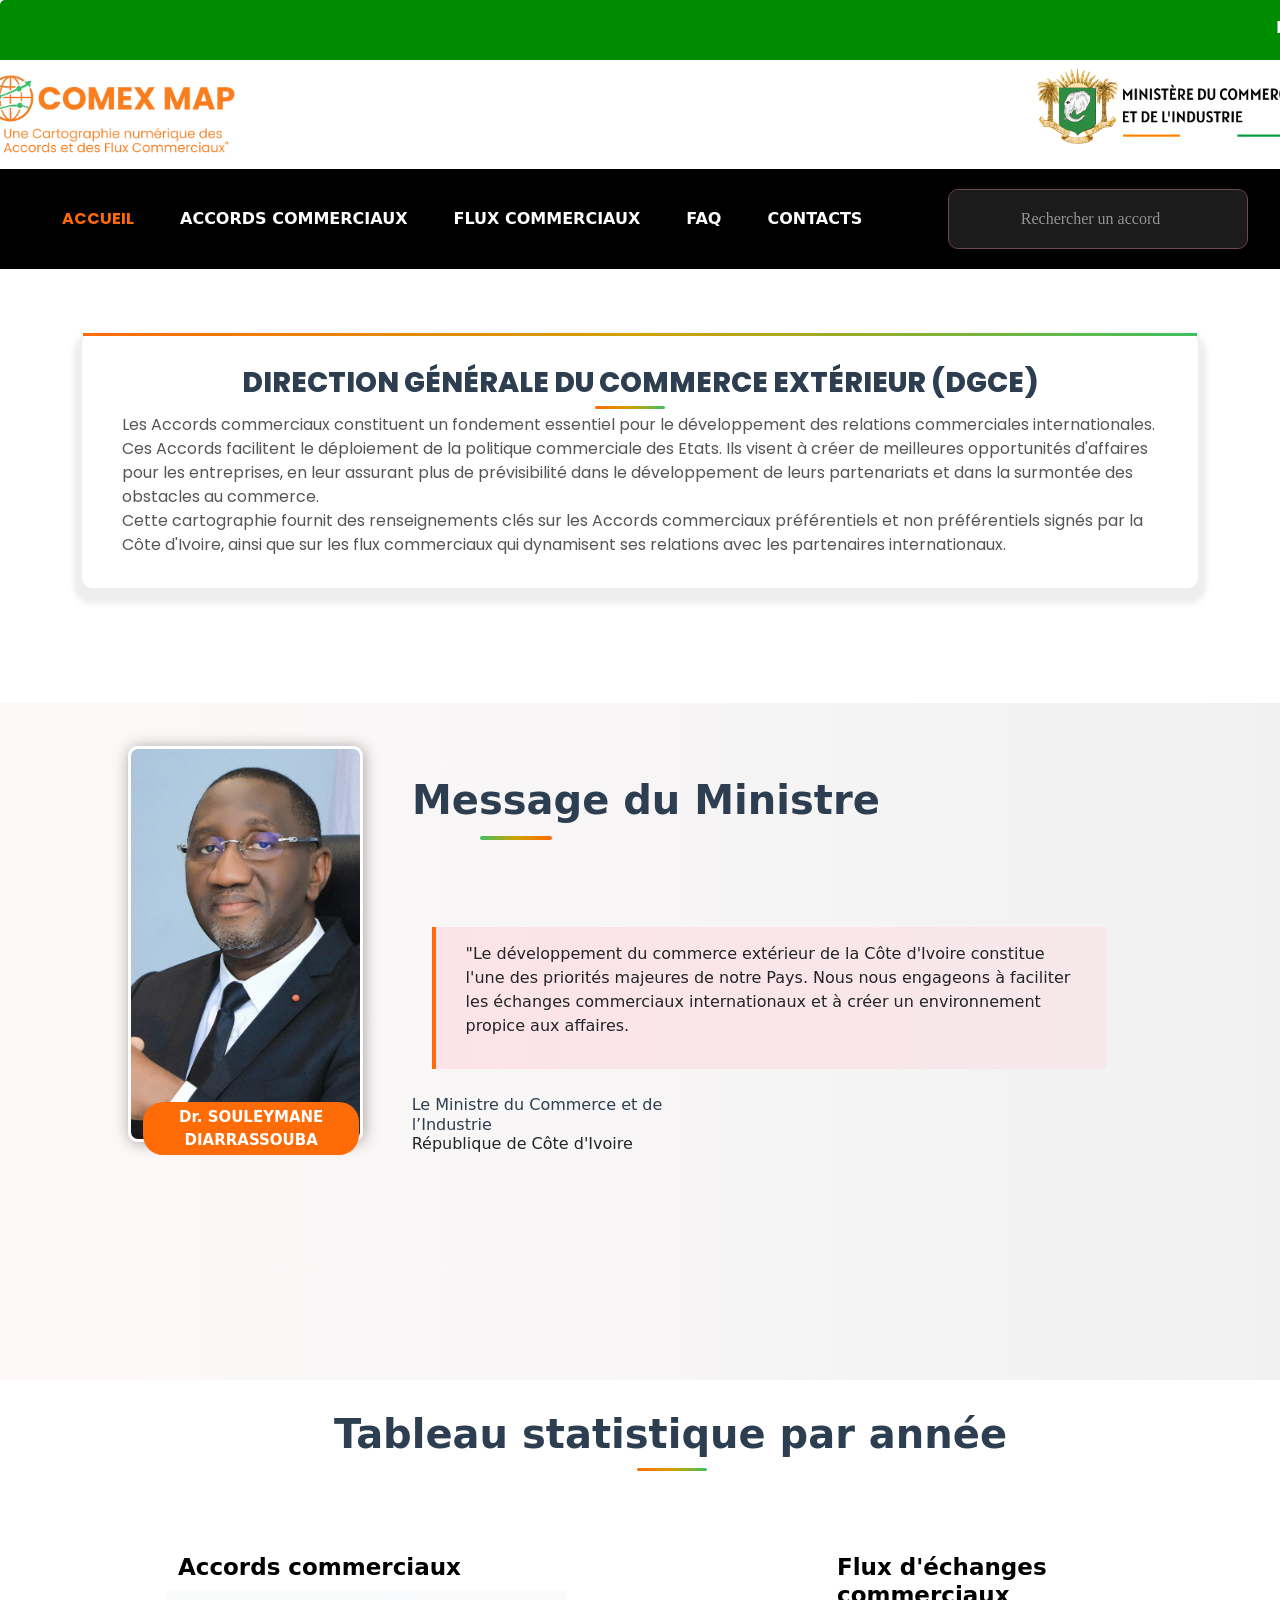
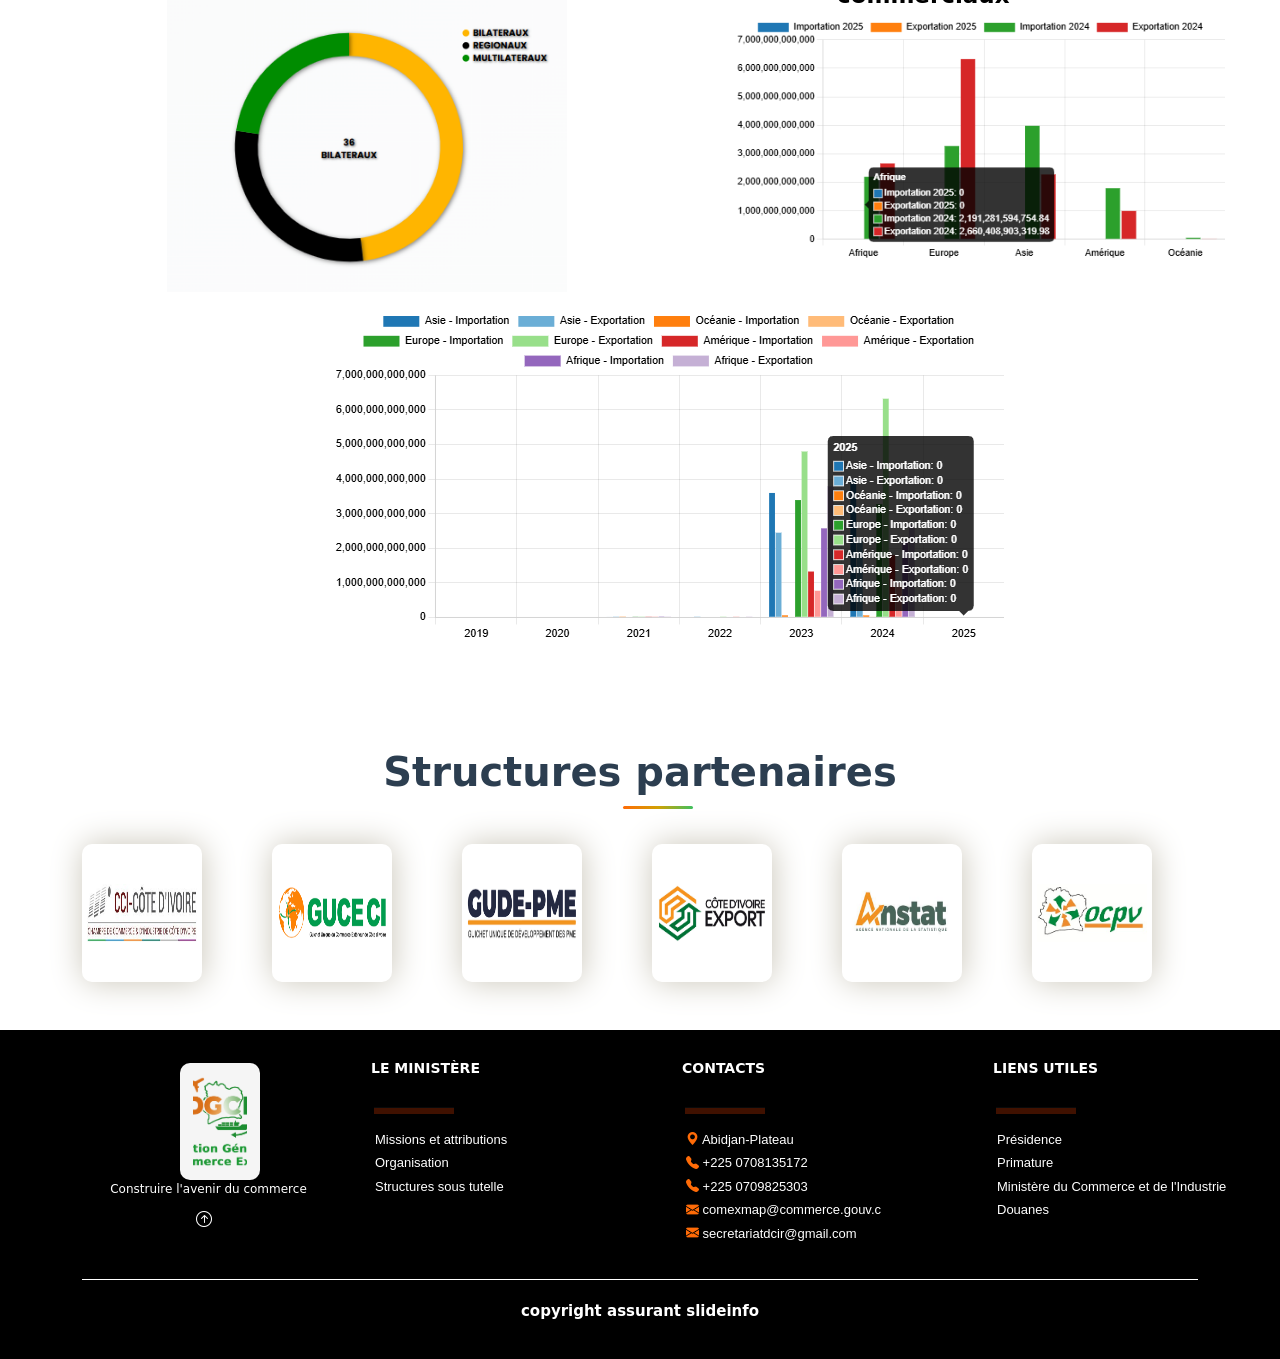
<file: index.html>
<!DOCTYPE html>
<html lang="en">

<head>
    <meta charset="UTF-8">
    <meta name="viewport" content="width=device-width, initial-scale=1.0">
    <title>Accueil</title>
    <link rel="stylesheet" href="bootstrap/bootstrap.min.css">
    <link rel="stylesheet" href="css/style.css">
    <link rel="stylesheet" href="css/querry.css">
    <link rel="icon" href="favicon.ico">
    <link rel="preconnect" href="https://fonts.googleapis.com">
    <link rel="preconnect" href="https://fonts.gstatic.com" crossorigin>
    <link href="https://fonts.googleapis.com/css2?family=Poppins:ital,wght@0,100;0,
        200;0,300;0,400;0,500;0,600;0,700;0,800;0,900;1,100;1,200;1,300;1,400;1,500;
        1,600;1,700;1,800;1,900&display=swap" rel="stylesheet">
    <link rel="stylesheet" href="https://cdn.jsdelivr.net/npm/bootstrap-icons@1.13.1/font/bootstrap-icons.min.css">
</head>

<body>

    <div class="green p-1 text-white overflow-hidden mb-2">
        <div class="moving-text">
            <p class="slideinfo">
                REPUBLIQUE DE CÔTE D'IVOIRE <span class="flag"><img src="img/flag.png" width="20" alt=""></span>
                - Ministère du Commerce et de l'Industrie - Bienvenue sur la plateforme de la Cartographie des Accords
                et des Flux Commerciaux
            </p>
        </div>
    </div>

    <div class="division mb-2">
        <div class="container">
            <div class="row justify-content-between">
                <div class="col-12 col-lg-3">
                    <img src="img/comexmap-9f58c1e8.png" class="com img-fluid" alt="">
                </div>
                <div class="col-12 col-lg-3">
                    <img src="img/image.png" class="comm img-fluid" alt="">
                </div>
            </div>
        </div>
    </div>

    <nav class="navbar navbar-expand-md mb-5">
        <div class="container-fluid">
            <div class="container-fluid">
        <button class="navbar-toggler" type="button" data-bs-toggle="collapse" data-bs-target="#navbarSupportedContent" aria-controls="navbarSupportedContent" aria-expanded="false" aria-label="Toggle navigation">
            <span class="navbar-toggler-icon"></span>
        </button>
            <div class="collapse navbar-collapse" id="navbarSupportedContent">
                <ul class="navbar-nav me-auto mb-2 mb-lg-0">
                    <li class="nav-item">
                        <a class="nav-link active" aria-current="page" href="#">ACCUEIL</a>
                    </li>
                    <li class="nav-item">
                        <a class="nav-link" aria-current="page" href="commerciaux.html">ACCORDS COMMERCIAUX</a>
                    </li>
                    <li class="nav-item">
                        <a class="nav-link " aria-current="page" href="flux-commerciaux.html">FLUX COMMERCIAUX</a>
                    </li>
                    <li class="nav-item">
                        <a class="nav-link " aria-current="page" href="fag.html">FAQ</a>
                    </li>
                    <li class="nav-item">
                        <a class="nav-link " aria-current="page" href="contacts">CONTACTS</a>
                    </li>
                </ul>
                <form class="d-flex">
                    <input class="form-control me-2" type="search" placeholder="Rechercher un accord"
                        aria-label="Search">
                </form>
            </div>
        </div>
    </nav>

    <!--information bar-->
    <section class="info">
        <div class="container">
            <div class="row">
                <div class="col-12 col-lg-12">
                    <div class="card text-center">
                        <h2 class="card-title">
                            DIRECTION GÉNÉRALE DU COMMERCE EXTÉRIEUR (DGCE)
                        </h2>
                        <p class="card-subtitle text-start ">
                            Les Accords commerciaux constituent un fondement essentiel pour le développement des
                            relations commerciales internationales. <br>
                            Ces Accords facilitent le déploiement de la politique commerciale des Etats. Ils visent à
                            créer de meilleures opportunités d'affaires pour les entreprises, en leur assurant plus de
                            prévisibilité dans le développement de leurs partenariats et dans la surmontée des obstacles
                            au commerce. <br>
                            Cette cartographie fournit des renseignements clés sur les Accords commerciaux préférentiels
                            et non préférentiels signés par la Côte d'Ivoire, ainsi que sur les flux commerciaux qui
                            dynamisent ses relations avec les partenaires internationaux.
                        </p>
                    </div>
                </div>
            </div>
        </div>
    </section>
    <!--end of information-->

    <!--saperations-->
    <section class="message">
        <div class="row align-atem-center">
            <div class="col-12 col-lg-6">
                <div class="card-pres">
                    <div class="card-details">
                        <img src="img/img-ministre-6a7a9951.jpg" alt="president" class="president img-fluid">
                    </div>
                </div>
                <button class="btn">Dr. SOULEYMANE <br> DIARRASSOUBA</button>
            </div>

            <div class="col-6 col-lg-6">
                <div class="info-head">
                    <h1 class="text-header">Message du Ministre</h1>
                </div>
            </div>

            <div class="col-12 col-lg-8">
                <div class="card-c">
                    <p class="card-thought">
                        "Le développement du commerce extérieur de la Côte d'Ivoire constitue
                        l'une des priorités majeures de notre Pays. Nous nous engageons à faciliter
                        les échanges commerciaux internationaux et à créer un environnement
                        propice aux affaires.</p>
                </div>
            </div>
            <div class="row col-12 col-lg-4">
                <div class="lit">
                    <h6 class="lit-head">Le Ministre du Commerce et de l’Industrie</h6>
                    <p class="smal mb-2">République de Côte d'Ivoire</p>
                </div>
            </div>
        </div>
    </section>
    <!--end of separations-->


    <section class="table">
        <div class="container">
            <div class="row">
                <div>
                    <h1 class="table-header text-center">Tableau statistique par année</h1>
                </div>
                <div class="col-12 col-md-6 d-flex mt-5 justify-content-between">
                    <div>
                        <h1 class="accord">Accords commerciaux</h1>

                        <img src="img/chart.png" alt="chart" class="chart-image img-fluid">
                    </div>
                </div>

                <div class=" col-12 col-md-6 d-flex mt-5">
                    <div>
                        <h1 class="flux">Flux d'échanges commerciaux</h1>
                        <img src="img/flux.png" alt="flux" class="flux-image img-fluid">
                    </div>
                </div>

                <div class="col-12 col-lg-12 col-md-12">
                    <img src="img/to,blcoked.png" alt="toblocked" class="toblocked img-fluid">

                </div>
            </div>
        </div>
    </section>

    <section class="structure mb-5">
        <div class="container">
            <h1 class="structure-header text-center">Structures partenaires</h1>
        </div>
        <div class="container">
            <div class="row mt-5">
                <div class="col-12 col-md-2 d-flex">
                    <img src="img/img-cci-65ed9d52.png" alt="" class="structure-image img-fluid">
                </div>
                <div class="col-12 col-md-2 d-flex">
                    <img src="img/img-guce-aa9390b1.png" alt="" class="structure-image img-fluid">
                </div>
                <div class="col-12 col-md-2 d-flex">
                    <img src="img/img-gude-966e3aa4.png" alt="" class="structure-image img-fluid">
                </div>
                <div class="col-12 col-md-2 d-flex">
                    <img src="img/img-export-83f59f9e.jpeg" alt="" class="structure-image img-fluid">
                </div>
                <div class="col-12 col-md-2 d-flex">
                    <img src="img/img-anstat-a6804c80.jpeg" alt="" class="structure-image img-fluid">
                </div>
                <div class="col-12 col-md-2 d-flex">
                    <img src="img/img-ocpv-412efc4b.jpeg" alt="" class="structure-image img-fluid">
                </div>
            </div>
        </div>
        </div>
    </section>


    <footer>
        <div class="footer">
            <div class="row">
                <div class="col-md-3">
                    <img src="img/dgce.png" alt="DGCE" class="footer-image img-fluid">
                    <p class="image-bout text-center" style="color: white">Construire l'avenir du commerce</p>
                    <a href="#" class="uplink"><span><i class="bi bi-arrow-up-circle"></span></i></a>
                </div>
                <div class="col-md-3">
                    <h5 class="footer-head">LE MINISTÈRE</h5>
                    <hr >
                    <ul class="first-list">
                        <li>Missions et attributions</li>
                        <li>Organisation</li>
                        <li>Structures sous tutelle</li>
                    </ul>

                </div>
                <div class="col-12 col-md-3">
                    <h5 class="sec-head">CONTACTS</h5>
                    <hr>
                    <ul class="first-list">
                        <li><i class="socials bi bi-geo-alt-fill"><span style="color: white;"> Abidjan-Plateau</span></i></li>
                        <li><i class="socials bi bi-telephone-fill"><span style="color: white;"> +225 0708135172<span></span></i></li>
                        <li><i class="socials bi bi-telephone-fill"><span style="color: white;"> +225 0709825303</span></i></li>
                        <li><i class="socials bi bi-envelope-fill"><span style="color: white;"> comexmap@commerce.gouv.c</span> </i> </li>
                        <li><i class="socials bi bi-envelope-fill"><span style="color: white;"> secretariatdcir@gmail.com </span></i></li>
                    </ul>

                </div>
                <div class="col-md-3">
                    <h5 class="third-head">LIENS UTILES</h5>
                    <hr class="hr-line">
                    <ul class="first-list">
                        <li>Présidence</li>
                        <li>Primature</li>
                        <li>Ministère du Commerce et de l'Industrie</li>
                        <li>Douanes</li>

                    </ul>
                </div>
            </div>
            <div class="container">
                <div class="line"></div>
            </div>
            <p class="copy align-atem-center text-center">copyright assurant slideinfo</p>
        </div>
    </footer>



    <script src="bootstrap/bootstrap.bundle.min.js"></script>
</body>

</html>
</file>
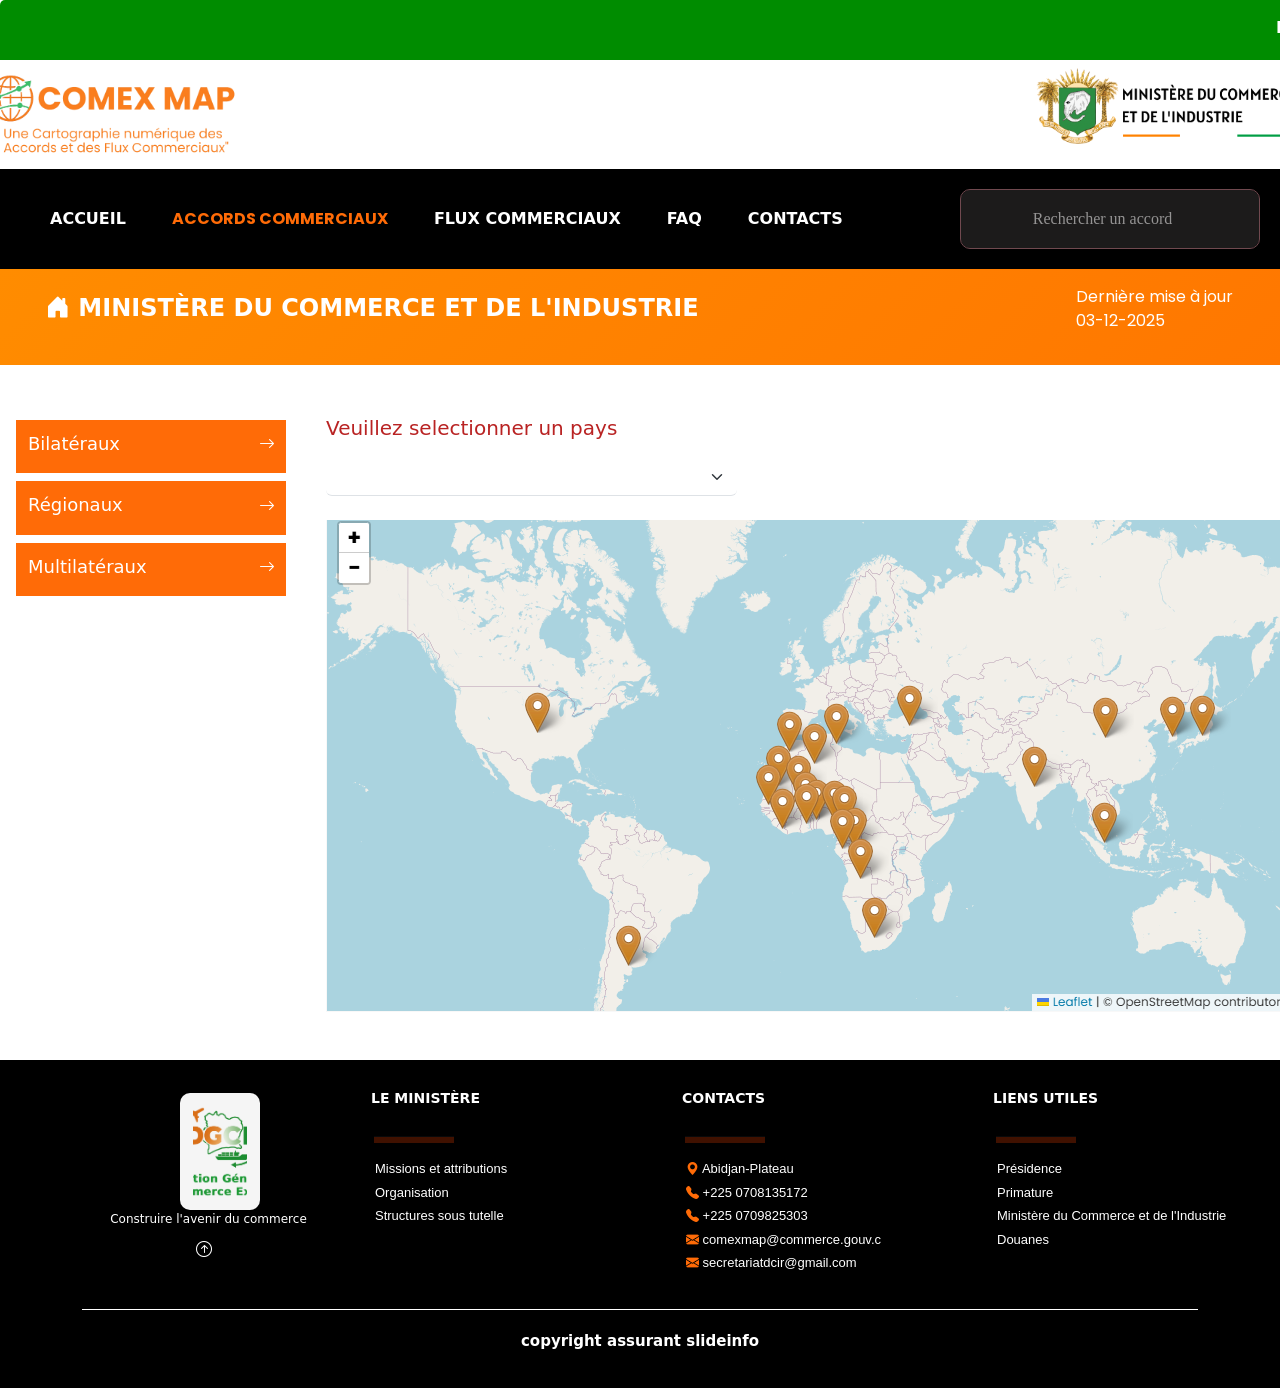
<file: commerciaux.html>
<!DOCTYPE html>
<html lang="en">

<head>
    <meta charset="UTF-8">
    <meta name="viewport" content="width=device-width, initial-scale=1.0">
    <title>Commerciaux</title>
    <link rel="stylesheet" href="bootstrap/bootstrap.min.css">
    <link rel="stylesheet" href="css/style.css">
    <link rel="icon" href="favicon.ico">
    <link rel="preconnect" href="https://fonts.googleapis.com">
    <link rel="preconnect" href="https://fonts.gstatic.com" crossorigin>
    <link href="https://fonts.googleapis.com/css2?family=Poppins:ital,wght@0,100;0,
        200;0,300;0,400;0,500;0,600;0,700;0,800;0,900;1,100;1,200;1,300;1,400;1,500;
        1,600;1,700;1,800;1,900&display=swap" rel="stylesheet">
    <link rel="stylesheet" href="https://cdn.jsdelivr.net/npm/bootstrap-icons@1.13.1/font/bootstrap-icons.min.css">
</head>

<!--slideout bar-->
<div class="green p-1 text-white overflow-hidden mb-2">
    <div class="moving-text">
        <p class="slideinfo">
            REPUBLIQUE DE CÔTE D'IVOIRE <span class="flag"><img src="img/flag.png" width="20" alt=""></span>
            - Ministère du Commerce et de l'Industrie - Bienvenue sur la plateforme de la Cartographie des Accords
            et des Flux Commerciaux
        </p>
    </div>
</div>
<!--slideout ends-->

<!--two sep pic-->
<div class="division mb-2">
    <div class="container">
        <div class="row justify-content-between">
            <div class="col-12 col-lg-3">
                <img src="img/comexmap-9f58c1e8.png" class="com img-fluid" alt="">
            </div>
            <div class="col-12 col-lg-3">
                <img src="img/image.png" class="comm img-fluid" alt="">
            </div>
        </div>
    </div>
</div>
<!--two sep ends-->


<!--navbar-->
<nav class="navbar navbar-expand-lg">
    <div class="container-fluid">
        <div class="collapse navbar-collapse" id="navbarSupportedContent">
            <ul class="navbar-nav me-auto mb-2 mb-lg-0">
                <li class="nav-item">
                    <a class="nav-link " aria-current="page" href="index.html">ACCUEIL</a>
                </li>
                <li class="nav-item">
                    <a class="nav-link active" aria-current="page" href="commerciaux.html">ACCORDS COMMERCIAUX</a>
                </li>
                <li class="nav-item">
                    <a class="nav-link " aria-current="page" href="flux-commerciaux.html">FLUX COMMERCIAUX</a>
                </li>
                <li class="nav-item">
                    <a class="nav-link " aria-current="page" href="fag.html">FAQ</a>
                </li>
                <li class="nav-item">
                    <a class="nav-link " aria-current="page" href="contact.html">CONTACTS</a>
                </li>
            </ul>
            <form class="d-flex">
                <input class="form-control me-2" type="search" placeholder="Rechercher un accord" aria-label="Search">
            </form>
        </div>
    </div>
</nav>
<!--navbar ends-->


<!--update bar-->
<div class="updatebar update-expand-lg mb-5">
    <div class="row">
        <div class="col-10">
            <h4 class="updatebar-header">
                <i class="updatebar-house bi bi-house-door-fill"></i> MINISTÈRE DU COMMERCE ET DE L'INDUSTRIE
            </h4>
        </div>
        <div class="col-2">
            <p class="updatebar-text">
                Dernière mise à jour <br>
                03-12-2025
            </p>
        </div>
    </div>
</div>
<!--update ends-->

<!--information bar
<section class="info mb-5">
        <div class="container">
            <div class="row">
                <div class="col-12 col-lg-12">
                    <div class="card-1 text-center">
                        <h2 class="card-tit">
                            Foire Aux Questions
                        </h2>
                        <p class="card-subtitle text-center ">
                            Commerce Extérieur de la Côte d'Ivoire
                        </p>
                    </div>
                </div>
            </div>
        </div>
    </section> -->

<div class="countrymap">

    <div class="row">
        <div class="col-md-3 ">
            <div class="card-reg mx-3 mb-2">
                <h4 class="card-reg-hard">Bilatéraux</h4>
                <i class="countrymap-icon bi bi-arrow-right"></i>
            </div>
            <div class="card-reg mx-3 mb-2">
                <h4 class="card-reg-hard">Régionaux</h4>
                  <i class="countrymap-icon bi bi-arrow-right"></i>
            </div>
            <div class="card-reg mx-3 mb-2">
                <h4 class="card-reg-hard">Multilatéraux</h4>
                  <i class="countrymap-icon bi bi-arrow-right"></i>
            </div>

        </div>

        <div class="country col-4 mb-5">
            <p class="country-text">Veuillez selectionner un pays</p>
            <select name="coun" id="coun" class="form-select mb-4">
                <option selected disabled="disabled"></option>
                <option value="ghana">Afrique du Sud</option>
                <option value="ghana">Algérie</option>
                <option value="ghana">Bénin</option>
                <option value="ghana">Argentine</option>
                <option value="ghana">Burkina Faso</option>
                <option value="ghana">Cameroun</option>
                <option value="ghana">Chine</option>
                <option value="ghana">Corée du Sud</option>
                <option value="ghana">États-Unis</option>
                <option value="ghana">Gabon</option>
                <option value="ghana">Ghana</option>
                <option value="ghana">Inde</option>
                <option value="ghana">Inde</option>
                <option value="ghana">Japon</option>
                <option value="ghana">Liberia</option>
                <option value="ghana">Mali</option>
                <option value="ghana">Maroc</option>
                <option value="ghana">Mauritanie</option>
                <option value="ghana">Nigeria</option>
                <option value="ghana">République du Congo</option>
                <option value="ghana">Sénégal</option>
                <option value="ghana">Singapour</option>
                <option value="ghana">Tunisie</option>
                <option value="ghana">Singapour</option>
                <option value="ghana">Turquie</option>
            </select>
            <div>
                <img src="img/mapping.png" alt="">
            </div>
        </div>
    </div>
</div>

<footer>
    <div class="footer">
        <div class="row">
            <div class="col-md-3">
                <img src="img/dgce.png" alt="DGCE" class="footer-image img-fluid">
                <p class="image-bout text-center" style="color: white">Construire l'avenir du commerce</p>
                <a href="#" class="uplink"><span><i class="bi bi-arrow-up-circle"></span></i></a>
            </div>
            <div class="col-md-3">
                <h5 class="footer-head">LE MINISTÈRE</h5>
                <hr>
                <ul class="first-list">
                    <li>Missions et attributions</li>
                    <li>Organisation</li>
                    <li>Structures sous tutelle</li>
                </ul>

            </div>
            <div class="col-12 col-md-3">
                <h5 class="sec-head">CONTACTS</h5>
                <hr>
                <ul class="first-list">
                    <li><i class="socials bi bi-geo-alt-fill"><span style="color: white;"> Abidjan-Plateau</span></i>
                    </li>
                    <li><i class="socials bi bi-telephone-fill"><span style="color: white;"> +225
                                0708135172<span></span></i></li>
                    <li><i class="socials bi bi-telephone-fill"><span style="color: white;"> +225 0709825303</span></i>
                    </li>
                    <li><i class="socials bi bi-envelope-fill"><span style="color: white;">
                                comexmap@commerce.gouv.c</span> </i> </li>
                    <li><i class="socials bi bi-envelope-fill"><span style="color: white;"> secretariatdcir@gmail.com
                            </span></i></li>
                </ul>

            </div>
            <div class="col-md-3">
                <h5 class="third-head">LIENS UTILES</h5>
                <hr class="hr-line">
                <ul class="first-list">
                    <li>Présidence</li>
                    <li>Primature</li>
                    <li>Ministère du Commerce et de l'Industrie</li>
                    <li>Douanes</li>

                </ul>
            </div>
        </div>
        <div class="container">
            <div class="line"></div>
        </div>
        <p class="copy align-atem-center text-center">copyright assurant slideinfo</p>
    </div>
</footer>

</body>

</html>
</file>
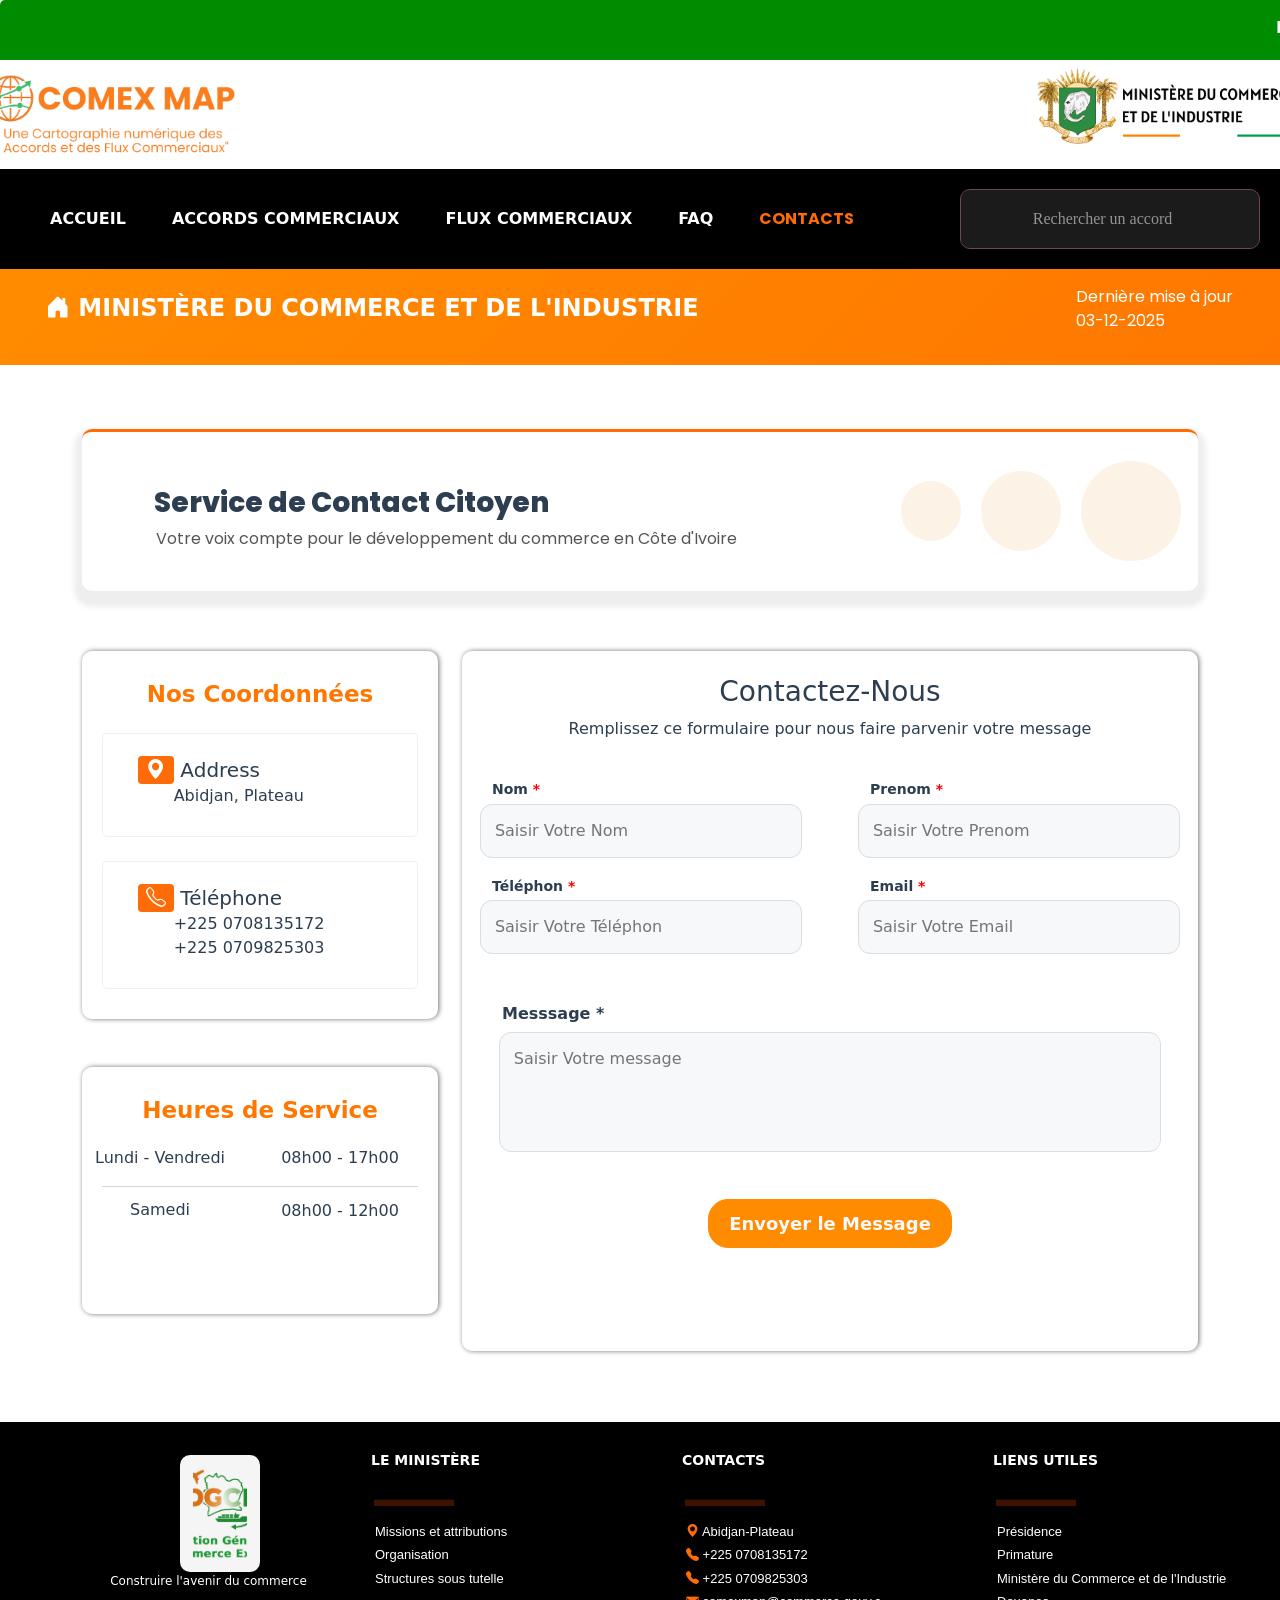
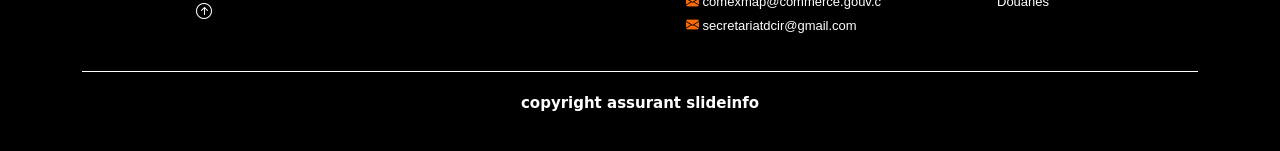
<file: contact.html>
<!DOCTYPE html>
<html lang="en">

<head>
    <meta charset="UTF-8">
    <meta name="viewport" content="width=device-width, initial-scale=1.0">
    <title>Nous Contacter</title>
    <link rel="stylesheet" href="bootstrap/bootstrap.min.css">
    <link rel="stylesheet" href="css/style.css">
    <link rel="stylesheet" href="css/querry.css">
    <link rel="icon" href="favicon.ico">
    <link rel="preconnect" href="https://fonts.googleapis.com">
    <link rel="preconnect" href="https://fonts.gstatic.com" crossorigin>
    <link href="https://fonts.googleapis.com/css2?family=Poppins:ital,wght@0,100;0,
        200;0,300;0,400;0,500;0,600;0,700;0,800;0,900;1,100;1,200;1,300;1,400;1,500;
        1,600;1,700;1,800;1,900&display=swap" rel="stylesheet">
    <link rel="stylesheet" href="https://cdn.jsdelivr.net/npm/bootstrap-icons@1.13.1/font/bootstrap-icons.min.css">
</head>

<body>


    <!--slideout bar-->
    <div class="green p-1 text-white overflow-hidden mb-2">
        <div class="moving-text">
            <p class="slideinfo">
                REPUBLIQUE DE CÔTE D'IVOIRE <span class="flag"><img src="img/flag.png" width="20" alt=""></span>
                - Ministère du Commerce et de l'Industrie - Bienvenue sur la plateforme de la Cartographie des Accords
                et des Flux Commerciaux
            </p>
        </div>
    </div>
    <!--slideout ends-->

    <!--two sep pic-->
    <div class="division mb-2">
        <div class="container">
            <div class="row justify-content-between">
                <div class="col-12 col-lg-3">
                    <img src="img/comexmap-9f58c1e8.png" class="com img-fluid" alt="">
                </div>
                <div class="col-12 col-lg-3">
                    <img src="img/image.png" class="comm img-fluid" alt="">
                </div>
            </div>
        </div>
    </div>
    <!--two sep ends-->


    <!--navbar-->
    <nav class="navbar navbar-expand-lg">
        <div class="container-fluid">
            <div class="collapse navbar-collapse" id="navbarSupportedContent">
                <ul class="navbar-nav me-auto mb-2 mb-lg-0">
                    <li class="nav-item">
                        <a class="nav-link " aria-current="page" href="index.html">ACCUEIL</a>
                    </li>
                    <li class="nav-item">
                        <a class="nav-link " aria-current="page" href="commerciaux.html">ACCORDS COMMERCIAUX</a>
                    </li>
                    <li class="nav-item">
                        <a class="nav-link " aria-current="page" href="flux-commerciaux.html">FLUX COMMERCIAUX</a>
                    </li>
                    <li class="nav-item">
                        <a class="nav-link " aria-current="page" href="fag.html">FAQ</a>
                    </li>
                    <li class="nav-item">
                        <a class="nav-link active" aria-current="page" href="contact.html">CONTACTS</a>
                    </li>
                </ul>
                <form class="d-flex">
                    <input class="form-control me-2" type="search" placeholder="Rechercher un accord"
                        aria-label="Search">
                </form>
            </div>
        </div>
    </nav>
    <!--navbar ends-->
    <!--update bar-->
    <div class="updatebar update-expand-lg mb-5">
        <div class="row">
            <div class="col-10">
                <h4 class="updatebar-header">
                    <i class="updatebar-house bi bi-house-door-fill"></i> MINISTÈRE DU COMMERCE ET DE L'INDUSTRIE
                </h4>
            </div>
            <div class="col-2">
                <p class="updatebar-text">
                    Dernière mise à jour <br>
                    03-12-2025
                </p>
            </div>
        </div>
    </div>
    <!--update ends-->

    <!--information bar-->
    <section class="info">
        <div class="container">
            <div class="row">
                <div class="col-12 col-lg-12">
                    <div class="card-1 text-start p-4">
                        <h1 class="card-tit mx-5">
                            Service de Contact Citoyen
                        </h1>
                        <p class="card-subtitle2 text-start ">
                            Votre voix compte pour le développement du commerce en Côte d'Ivoire
                        </p>
                    </div>
                </div>
                <div class="desiii">
                    <div class="row">
                        <div class="col-4">
                            <div class="circles">
                                <div class="circle small"></div>
                                <div class="circle medium"></div>
                                <div class="circle large"></div>
                            </div>
                        </div>
                    </div>
                </div>
            </div>
        </div>
    </section>
    <!--end of information-->


    <div class="nos">
        <div class="container">
            <div class="row">
                <div class="col-md-4">
                    <div class="card-nos">
                        <h3 class="nos-text mb-4">Nos Coordonnées</h3>
                        <div class="card-add mb-4 text-start">
                            <h5 class="five"><i class="add-icon bi bi-geo-alt-fill"></i> Address</h5>
                            <p class="num">Abidjan, Plateau</p>
                        </div>

                        <div class="card-add text-start">
                            <h5 class="five"><i class=" add-icon bi bi-telephone"></i> Téléphone</h5>
                            <p class="num ">+225 0708135172 <br>
                                +225 0709825303
                            </p>
                        </div>
                    </div>


                    <div class="card-nos mt-5 mb-5">
                        <h3 class="nos-text mb-4">Heures de Service</h3>
                        <div class="apart">
                            <h6 class="days">Lundi - Vendredi</h6>
                            <p class="time">08h00 - 17h00</p>
                            <div class="lii"></div>
                            <h6 class="day">Samedi</h6>
                            <p class="tie">08h00 - 12h00</p>
                        </div>
                    </div>
                </div>

                <div class="crdd col-lg-8">
                    <div class="card-form">
                        <div class="contacts">
                            <br>
                            <h3 class="form-title text-center">Contactez-Nous</h3>
                            <p class="form-subtitle text-center">Remplissez ce formulaire pour nous faire parvenir votre
                                message</p>
                        </div>
                        <br>
                        <div class="litbox">
                            <div class="field">
                                <h5 class="name">Nom <span>*</span></h5>
                                <div class="name-card">
                                    <input type="text" placeholder="Saisir Votre Nom">
                                </div>
                            </div>
                            <div class="field">
                                <h5 class="name">Prenom <span>*</span></h5>
                                <div class="name-card">
                                    <input type="text" placeholder="Saisir Votre Prenom">
                                </div>
                            </div>

                        </div>
                        <div class="litbox">
                            <div class="field">
                                <h5 class="name">Téléphon <span>*</span></h5>
                                <div class="name-card">
                                    <input type="telephone" placeholder="Saisir Votre Téléphon">
                                </div>
                            </div>
                            <div class="field">
                                <h5 class="name">Email <span>*</span></h5>
                                <div class="name-card">
                                    <input type="email" placeholder="Saisir Votre Email">
                                </div>
                            </div>
                        </div>

                        <div class="message-field">
                            <h5 class="mess text-start">Messsage <span>*</span></h5>
                            <textarea name="message" id="message" placeholder="Saisir Votre message"></textarea>
                        </div>
                        <div class="dm">
                            <button class="envoi">Envoyer le Message</button>
                        </div>
                    </div>

                </div>
            </div>
        </div>

        <footer class="maaaa">
            <div class="footer">
                <div class="row">
                    <div class="col-md-3">
                        <img src="img/dgce.png" alt="DGCE" class="footer-image img-fluid">
                        <p class="image-bout text-center" style="color: white">Construire l'avenir du commerce</p>
                        <a href="#" class="uplink"><span><i class="bi bi-arrow-up-circle"></span></i></a>
                    </div>
                    <div class="col-md-3">
                        <h5 class="footer-head">LE MINISTÈRE</h5>
                        <hr>
                        <ul class="first-list">
                            <li>Missions et attributions</li>
                            <li>Organisation</li>
                            <li>Structures sous tutelle</li>
                        </ul>

                    </div>
                    <div class="col-12 col-md-3">
                        <h5 class="sec-head">CONTACTS</h5>
                        <hr>
                        <ul class="first-list">
                            <li><i class="socials bi bi-geo-alt-fill"><span style="color: white;">
                                        Abidjan-Plateau</span></i></li>
                            <li><i class="socials bi bi-telephone-fill"><span style="color: white;"> +225
                                        0708135172<span></span></i></li>
                            <li><i class="socials bi bi-telephone-fill"><span style="color: white;"> +225
                                        0709825303</span></i></li>
                            <li><i class="socials bi bi-envelope-fill"><span style="color: white;">
                                        comexmap@commerce.gouv.c</span> </i> </li>
                            <li><i class="socials bi bi-envelope-fill"><span style="color: white;">
                                        secretariatdcir@gmail.com </span></i></li>
                        </ul>

                    </div>
                    <div class="col-md-3">
                        <h5 class="third-head">LIENS UTILES</h5>
                        <hr class="hr-line">
                        <ul class="first-list">
                            <li>Présidence</li>
                            <li>Primature</li>
                            <li>Ministère du Commerce et de l'Industrie</li>
                            <li>Douanes</li>

                        </ul>
                    </div>
                </div>
                <div class="container">
                    <div class="line"></div>
                </div>
                <p class="copy align-atem-center text-center">copyright assurant slideinfo</p>
            </div>
        </footer>
        <script src="bootstrap/bootstrap.bundle.min.js"></script>

</body>

</html>
</file>
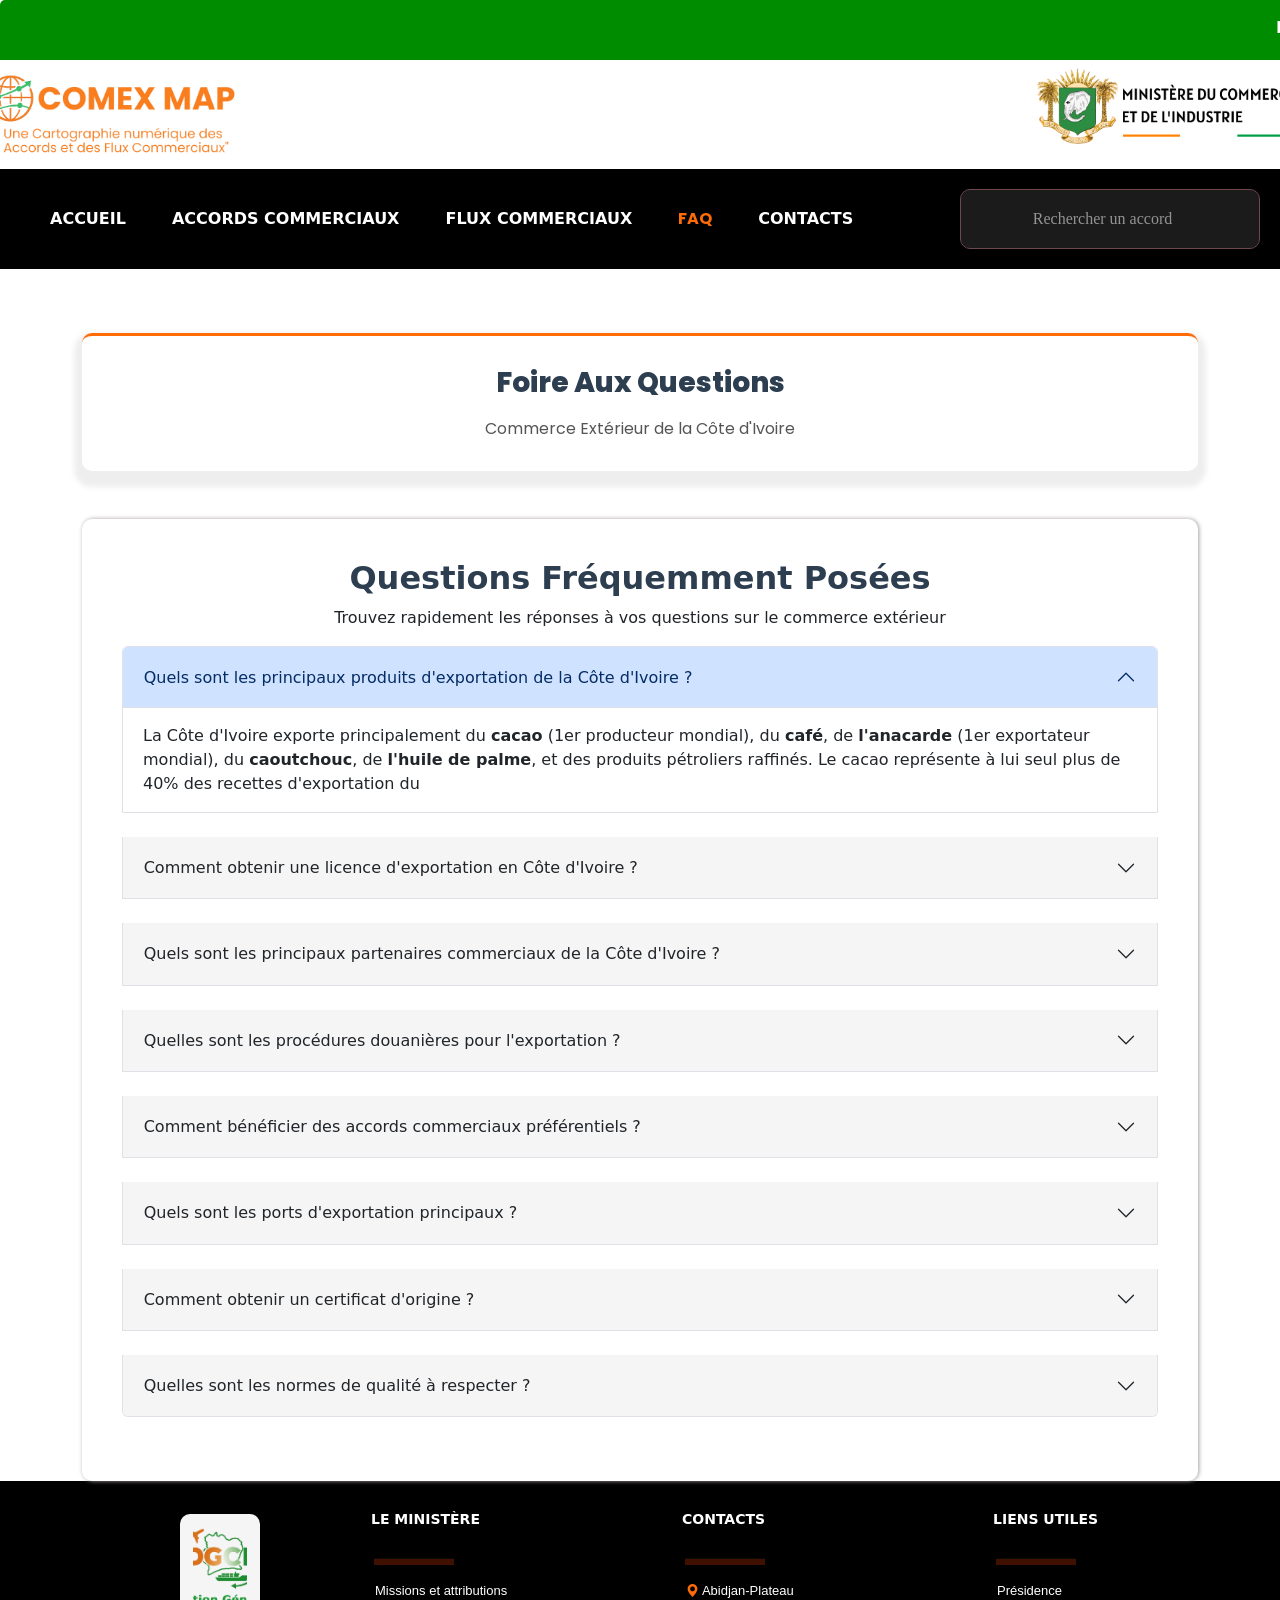
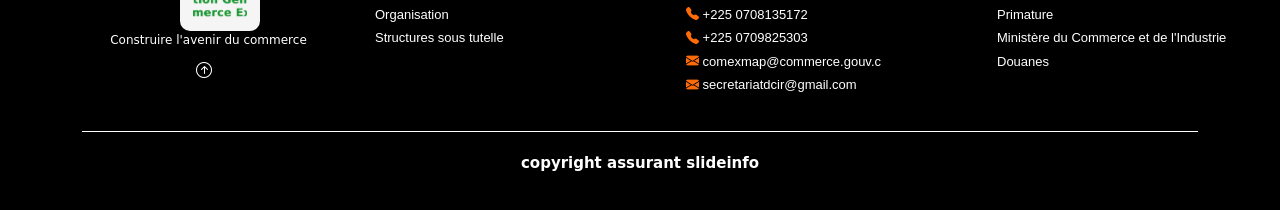
<file: fag.html>
<!DOCTYPE html>
<html lang="en">

<head>
    <meta charset="UTF-8">
    <meta name="viewport" content="width=device-width, initial-scale=1.0">
    <title>Foire aux question</title>
    <link rel="stylesheet" href="bootstrap/bootstrap.min.css">
    <link rel="stylesheet" href="css/style.css">
    <link rel="stylesheet" href="css/querry.css">
    <link rel="icon" href="favicon.ico">
    <link rel="preconnect" href="https://fonts.googleapis.com">
    <link rel="preconnect" href="https://fonts.gstatic.com" crossorigin>
    <link href="https://fonts.googleapis.com/css2?family=Poppins:ital,wght@0,100;0,
        200;0,300;0,400;0,500;0,600;0,700;0,800;0,900;1,100;1,200;1,300;1,400;1,500;
        1,600;1,700;1,800;1,900&display=swap" rel="stylesheet">
    <link rel="stylesheet" href="https://cdn.jsdelivr.net/npm/bootstrap-icons@1.13.1/font/bootstrap-icons.min.css">
</head>

<body>
    <!--slideout bar-->
    <div class="green p-1 text-white overflow-hidden mb-2">
        <div class="moving-text">
            <p class="slideinfo">
                REPUBLIQUE DE CÔTE D'IVOIRE <span class="flag"><img src="img/flag.png" width="20" alt=""></span>
                - Ministère du Commerce et de l'Industrie - Bienvenue sur la plateforme de la Cartographie des Accords
                et des Flux Commerciaux
            </p>
        </div>
    </div>
    <!--slideout ends-->


    <!--two sep pic-->
    <div class="division mb-2">
        <div class="container">
            <div class="row justify-content-between">
                <div class="col-12 col-lg-3">
                    <img src="img/comexmap-9f58c1e8.png" class="com img-fluid" alt="">
                </div>
                <div class="col-12 col-lg-3">
                    <img src="img/image.png" class="comm img-fluid" alt="">
                </div>
            </div>
        </div>
    </div>
    <!--two sep ends-->


    <!--navbar-->
    <nav class="navbar navbar-expand-lg">
        <div class="container-fluid">
            <div class="collapse navbar-collapse" id="navbarSupportedContent">
                <ul class="navbar-nav me-auto mb-2 mb-lg-0">
                    <li class="nav-item">
                        <a class="nav-link " aria-current="page" href="index.html">ACCUEIL</a>
                    </li>
                    <li class="nav-item">
                        <a class="nav-link " aria-current="page" href="commerciaux.html">ACCORDS COMMERCIAUX</a>
                    </li>
                    <li class="nav-item">
                        <a class="nav-link  " aria-current="page" href="flux-commerciaux.html">FLUX
                            COMMERCIAUX</a>
                    </li>
                    <li class="nav-item">
                        <a class="nav-link active" aria-current="page" href="fag.html">FAQ</a>
                    </li>
                    <li class="nav-item">
                        <a class="nav-link " aria-current="page" href="contact.html">CONTACTS</a>
                    </li>
                </ul>
                <form class="d-flex">
                    <input class="form-control me-2" type="search" placeholder="Rechercher un accord"
                        aria-label="Search">
                </form>
            </div>
        </div>
    </nav>
    <!--navbar ends-->


    <!--information bar-->
    <section class="info mb-5">
        <div class="container">
            <div class="row">
                <div class="col-12 col-lg-12">
                    <div class="card-1 text-center">
                        <h1 class="card-tit">
                            Foire Aux Questions
                        </h1>
                        <p class="card-subtitle text-center ">
                            Commerce Extérieur de la Côte d'Ivoire
                        </p>
                    </div>
                </div>
            </div>
        </div>
    </section>
    <!--end of information-->

    <!--Questions Freq-->
    <div class="bigm mt-5">
        <div class="container">
            <div class="row">
                <div class="quest col-12">
                    <div class="card-deal">
                        <h2 class="questHead text-center ">Questions Fréquemment Posées</h2>
                        <P class="text-center">Trouvez rapidement les réponses à vos questions sur le commerce extérieur
                        </P>

                        <div class="accordion" id="accordionExample">
                            <div class="accordion-item">
                                <h2 class="accordion-header" id="headingOne">
                                    <button class="accordion-button" type="button" data-bs-toggle="collapse"
                                        data-bs-target="#collapseOne" aria-expanded="true" aria-controls="collapseOne">
                                        Quels sont les principaux produits d'exportation de la Côte d'Ivoire ?
                                    </button>
                                </h2>
                                <div id="collapseOne" class="accordion-collapse collapse show"
                                    aria-labelledby="headingOne" data-bs-parent="#accordionExample">
                                    <div class="accordion-body">
                                        La Côte d'Ivoire exporte principalement du <strong>cacao</strong> (1er
                                        producteur mondial),
                                        du <strong>café</strong>, de <strong>l'anacarde</strong> (1er exportateur
                                        mondial), du <strong>caoutchouc</strong>, de <strong>l'huile de palme</strong>,
                                        et des produits pétroliers raffinés. Le cacao représente à lui seul plus de 40%
                                        des
                                        recettes d'exportation du
                                    </div>
                                </div>
                            </div>
                            <br>


                            <div class="accordion-item">
                                <h2 class="accordion-header" id="headingTwo">
                                    <button class="accordion-button collapsed" type="button" data-bs-toggle="collapse"
                                        data-bs-target="#collapseTwo" aria-expanded="false" aria-controls="collapseTwo">
                                        Comment obtenir une licence d'exportation en Côte d'Ivoire ?
                                    </button>
                                </h2>
                                <div id="collapseTwo" class="accordion-collapse collapse" aria-labelledby="headingTwo"
                                    data-bs-parent="#accordionExample">
                                    <div class="accordion-body1">
                                        Pour obtenir une licence d'exportation, vous devez :<br>
                                        • Vous inscrire au Registre du Commerce <br>
                                        • Obtenir un numéro d'identification fiscale<br>
                                        • Déposer une demande auprès du Centre de Promotion des Exportations<br>
                                        • Fournir les documents requis (statuts, bilan, etc.) <br>

                                        • Payer les frais de dossier
                                        Le délai de traitement est généralement de 15 jours ouvrables.
                                    </div>
                                </div>
                            </div>
                            <br>
                            <div class="accordion-item">
                                <h2 class="accordion-header" id="headingThree">
                                    <button class="accordion-button collapsed" type="button" data-bs-toggle="collapse"
                                        data-bs-target="#collapseThree" aria-expanded="false"
                                        aria-controls="collapseThree">
                                        Quels sont les principaux partenaires commerciaux de la Côte d'Ivoire ?
                                    </button>
                                </h2>
                                <div id="collapseThree" class="accordion-collapse collapse"
                                    aria-labelledby="headingThree" data-bs-parent="#accordionExample">
                                    <div class="accordion-body">
                                        Les principaux partenaires commerciaux sont :<br>
                                        • Union Européenne : 45% des échanges (Pays-Bas, Allemagne, France)<br>
                                        • États-Unis : 18% des exportations<br>
                                        • Chine : 12% des échanges<br>
                                        • Pays de la CEDEAO : 25% du commerce régional<br>
                                        • Inde et Malaisie pour l'anacarde
                                    </div>
                                </div>
                            </div>

                            <br>
                            <div class="accordion-item">
                                <h2 class="accordion-header" id="headingTwo">
                                    <button class="accordion-button collapsed" type="button" data-bs-toggle="collapse"
                                        data-bs-target="#collapseTwo" aria-expanded="false" aria-controls="collapseTwo">
                                        Quelles sont les procédures douanières pour l'exportation ?
                                    </button>
                                </h2>
                                <div id="collapseTwo" class="accordion-collapse collapse" aria-labelledby="headingTwo"
                                    data-bs-parent="#accordionExample">
                                    <div class="accordion-body">
                                        Les procédures incluent :<br>
                                        • Déclaration en douane via le système SYDAM<br>
                                        • Contrôle qualité par les organismes agréés<br>
                                        • Inspection physique si nécessaire<br>
                                        • Paiement des taxes et redevances<br>
                                        • Obtention du bon à enlever<br>
                                        • Embarquement sous supervision douanière<br>
                                        Tous les documents doivent être conformes aux normes internationales.<br>
                                    </div>
                                </div>
                            </div><br>
                            <div class="accordion-item">
                                <h2 class="accordion-header" id="headingTwo">
                                    <button class="accordion-button collapsed" type="button" data-bs-toggle="collapse"
                                        data-bs-target="#collapseTwo" aria-expanded="false" aria-controls="collapseTwo">
                                        Comment bénéficier des accords commerciaux préférentiels ?
                                    </button>
                                </h2>
                                <div id="collapseTwo" class="accordion-collapse collapse" aria-labelledby="headingTwo"
                                    data-bs-parent="#accordionExample">
                                    <div class="accordion-body">
                                        La Côte d'Ivoire bénéficie de plusieurs accords :<br>
                                        • Accord de Partenariat Économique (APE) avec l'UE<br>
                                        • AGOA pour l'accès au marché américain<br>
                                        • Tarif Préférentiel Généralisé (TPG)<br>
                                        • Accords CEDEAO pour le marché régional<br>
                                        Pour en bénéficier, les produits doivent respecter les règles d'origine et
                                        obtenir les certificats appropriés.
                                    </div>
                                </div>
                            </div><br>
                            <div class="accordion-item">
                                <h2 class="accordion-header" id="headingTwo">
                                    <button class="accordion-button collapsed" type="button" data-bs-toggle="collapse"
                                        data-bs-target="#collapseTwo" aria-expanded="false" aria-controls="collapseTwo">
                                        Quels sont les ports d'exportation principaux ?
                                    </button>
                                </h2>
                                <div id="collapseTwo" class="accordion-collapse collapse" aria-labelledby="headingTwo"
                                    data-bs-parent="#accordionExample">
                                    <div class="accordion-body">
                                        Les principaux ports sont :<br>
                                        • Port Autonome d'Abidjan : 90% du trafic national<br>
                                        • Port de San-Pédro : spécialisé dans les produits agricoles<br>
                                        • Aéroport Félix Houphouët-Boigny : pour les produits de haute valeur<br>
                                        Le Port d'Abidjan est le plus grand port de l'Afrique de l'Ouest
                                        francophone.<br>
                                    </div>
                                </div>
                            </div><br>
                            <div class="accordion-item">
                                <h2 class="accordion-header" id="headingTwo">
                                    <button class="accordion-button collapsed" type="button" data-bs-toggle="collapse"
                                        data-bs-target="#collapseTwo" aria-expanded="false" aria-controls="collapseTwo">
                                        Comment obtenir un certificat d'origine ?
                                    </button>
                                </h2>
                                <div id="collapseTwo" class="accordion-collapse collapse" aria-labelledby="headingTwo"
                                    data-bs-parent="#accordionExample">
                                    <div class="accordion-body">
                                        <strong>This is the second item's accordion body.</strong> It is hidden by
                                        default, until the collapse plugin adds the appropriate classes that we use to
                                        style each element. These classes control the overall appearance, as well as the
                                        showing and hiding via CSS transitions. You can modify any of this with custom
                                        CSS or overriding our default variables. It's also worth noting that just about
                                        any HTML can go within the <code>.accordion-body</code>, though the transition
                                        does limit overflow.
                                    </div>
                                </div>
                            </div><br>
                            <div class="accordion-item">
                                <h2 class="accordion-header" id="headingTwo">
                                    <button class="accordion-button collapsed" type="button" data-bs-toggle="collapse"
                                        data-bs-target="#collapseTwo" aria-expanded="false" aria-controls="collapseTwo">
                                        Quelles sont les normes de qualité à respecter ?
                                    </button>
                                </h2>
                                <div id="collapseTwo" class="accordion-collapse collapse" aria-labelledby="headingTwo"
                                    data-bs-parent="#accordionExample">
                                    <div class="accordion-body">
                                        <strong>This is the second item's accordion body.</strong> It is hidden by
                                        default, until the collapse plugin adds the appropriate classes that we use to
                                        style each element. These classes control the overall appearance, as well as the
                                        showing and hiding via CSS transitions. You can modify any of this with custom
                                        CSS or overriding our default variables. It's also worth noting that just about
                                        any HTML can go within the <code>.accordion-body</code>, though the transition
                                        does limit overflow.
                                    </div>
                                </div>
                            </div><br>

                        </div>
                    </div>
                </div>
            </div>
        </div>
    </div>


    <footer>
        <div class="footer">
            <div class="row">
                <div class="col-md-3">
                    <img src="img/dgce.png" alt="DGCE" class="footer-image img-fluid">
                    <p class="image-bout text-center" style="color: white">Construire l'avenir du commerce</p>
                    <a href="#" class="uplink"><span><i class="bi bi-arrow-up-circle"></span></i></a>
                </div>
                <div class="col-md-3">
                    <h5 class="footer-head">LE MINISTÈRE</h5>
                    <hr>
                    <ul class="first-list">
                        <li>Missions et attributions</li>
                        <li>Organisation</li>
                        <li>Structures sous tutelle</li>
                    </ul>

                </div>
                <div class="col-12 col-md-3">
                    <h5 class="sec-head">CONTACTS</h5>
                    <hr>
                    <ul class="first-list">
                        <li><i class="socials bi bi-geo-alt-fill"><span style="color: white;">
                                    Abidjan-Plateau</span></i></li>
                        <li><i class="socials bi bi-telephone-fill"><span style="color: white;"> +225
                                    0708135172<span></span></i></li>
                        <li><i class="socials bi bi-telephone-fill"><span style="color: white;"> +225
                                    0709825303</span></i></li>
                        <li><i class="socials bi bi-envelope-fill"><span style="color: white;">
                                    comexmap@commerce.gouv.c</span> </i> </li>
                        <li><i class="socials bi bi-envelope-fill"><span style="color: white;">
                                    secretariatdcir@gmail.com </span></i></li>
                    </ul>

                </div>
                <div class="col-md-3">
                    <h5 class="third-head">LIENS UTILES</h5>
                    <hr class="hr-line">
                    <ul class="first-list">
                        <li>Présidence</li>
                        <li>Primature</li>
                        <li>Ministère du Commerce et de l'Industrie</li>
                        <li>Douanes</li>

                    </ul>
                </div>
            </div>
            <div class="container">
                <div class="line"></div>
            </div>
            <p class="copy align-atem-center text-center">copyright assurant slideinfo</p>
        </div>
    </footer>



    <script src="bootstrap/bootstrap.bundle.min.js"></script>
</body>

</html>
</file>
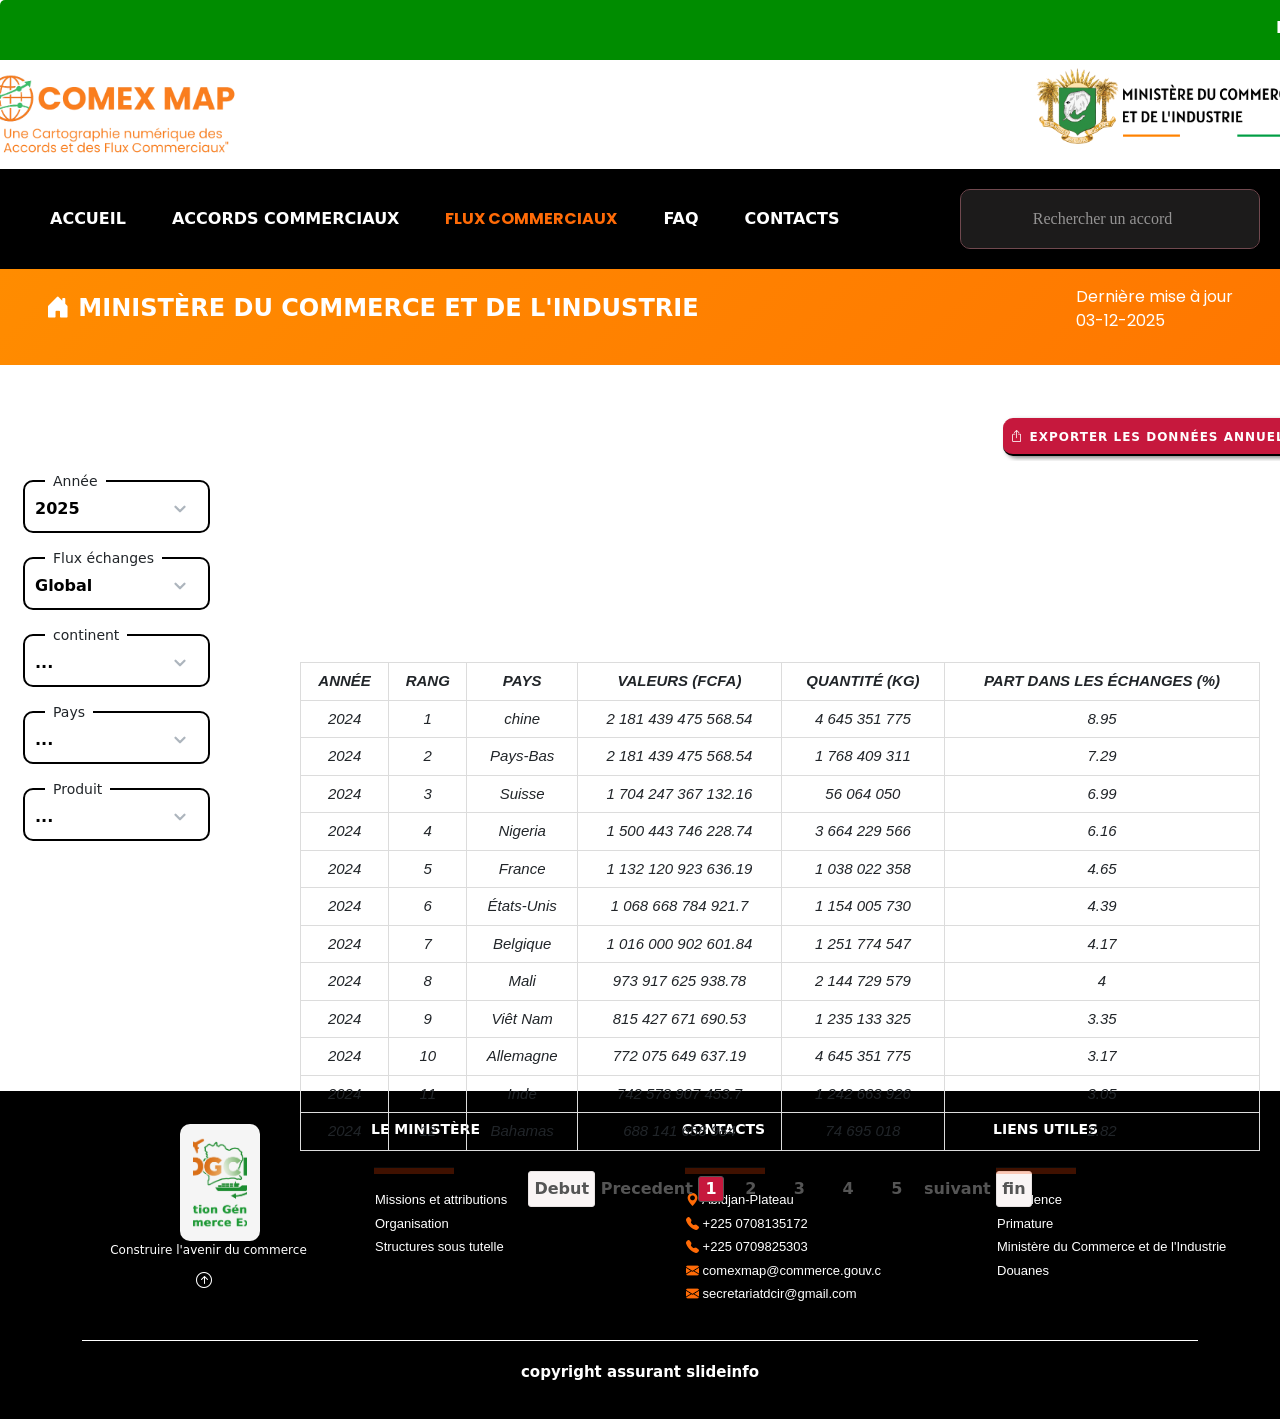
<file: flux-commerciaux.html>
<!DOCTYPE html>
<html lang="en">

<head>
    <meta charset="UTF-8">
    <meta name="viewport" content="width=device-width, initial-scale=1.0">
    <title>Flux Commerciaux</title>
    <link rel="stylesheet" href="bootstrap/bootstrap.min.css">
    <link rel="stylesheet" href="css/style.css">
    <link rel="stylesheet" href="css/querry.css">
    <link rel="icon" href="favicon.ico">
    <link rel="preconnect" href="https://fonts.googleapis.com">
    <link rel="preconnect" href="https://fonts.gstatic.com" crossorigin>
    <link href="https://fonts.googleapis.com/css2?family=Poppins:ital,wght@0,100;0,
        200;0,300;0,400;0,500;0,600;0,700;0,800;0,900;1,100;1,200;1,300;1,400;1,500;
        1,600;1,700;1,800;1,900&display=swap" rel="stylesheet">
    <link rel="stylesheet" href="https://cdn.jsdelivr.net/npm/bootstrap-icons@1.13.1/font/bootstrap-icons.min.css">
</head>

<body>
    <!--slideout bar-->
    <div class="green p-1 text-white overflow-hidden mb-2">
        <div class="moving-text">
            <p class="slideinfo">
                REPUBLIQUE DE CÔTE D'IVOIRE <span class="flag"><img src="img/flag.png" width="20" alt=""></span>
                - Ministère du Commerce et de l'Industrie - Bienvenue sur la plateforme de la Cartographie des Accords
                et des Flux Commerciaux
            </p>
        </div>
    </div>
    <!--slideout ends-->


    <!--two sep pic-->
    <div class="division mb-2">
        <div class="container">
            <div class="row justify-content-between">
                <div class="col-12 col-lg-3">
                    <img src="img/comexmap-9f58c1e8.png" class="com img-fluid" alt="">
                </div>
                <div class="col-12 col-lg-3">
                    <img src="img/image.png" class="comm img-fluid" alt="">
                </div>
            </div>
        </div>
    </div>
    <!--two sep ends-->


    <!--navbar-->
    <nav class="navbar navbar-expand-lg">
        <div class="container-fluid">
            <div class="collapse navbar-collapse" id="navbarSupportedContent">
                <ul class="navbar-nav me-auto mb-2 mb-lg-0">
                    <li class="nav-item">
                        <a class="nav-link " aria-current="page" href="index.html">ACCUEIL</a>
                    </li>
                    <li class="nav-item">
                        <a class="nav-link " aria-current="page" href="commerciaux.html">ACCORDS COMMERCIAUX</a>
                    </li>
                    <li class="nav-item">
                        <a class="nav-link active " aria-current="page" href="flux-commerciaux.html">FLUX
                            COMMERCIAUX</a>
                    </li>
                    <li class="nav-item">
                        <a class="nav-link " aria-current="page" href="fag.html">FAQ</a>
                    </li>
                    <li class="nav-item">
                        <a class="nav-link " aria-current="page" href="contact.html">CONTACTS</a>
                    </li>
                </ul>
                <form class="d-flex">
                    <input class="form-control me-2" type="search" placeholder="Rechercher un accord"
                        aria-label="Search">
                </form>
            </div>
        </div>
    </nav>
    <!--navbar ends-->


    <!--update bar-->
    <div class="updatebar update-expand-lg mb-5">
        <div class="row">
            <div class="col-10">
                <h4 class="updatebar-header">
                    <i class="updatebar-house bi bi-house-door-fill"></i> MINISTÈRE DU COMMERCE ET DE L'INDUSTRIE
                </h4>
            </div>
            <div class="col-2">
                <p class="updatebar-text">
                    Dernière mise à jour <br>
                    03-12-2025
                </p>
            </div>
        </div>
    </div>
    <!--update ends-->
    <div class="beu">
        <button class="annees-btn">
            <i class="bi bi-box-arrow-up"></i> Exporter les données annuelles
        </button>
    </div>

    <div class="okay">
        <div class="filter-sidebar col-md-2 mb-5">

            <fieldset class="custom-fieldset">
                <legend>Année</legend>
                <select class="form-select-custom">
                    <option>2025</option>
                    <option>2024</option>
                </select>
            </fieldset>

            <fieldset class="custom-fieldset">
                <legend>Flux échanges</legend>
                <select class="form-select-custom">
                    <option>Global</option>
                    <option>Import</option>
                    <option>Export</option>
                </select>
            </fieldset>

            <fieldset class="custom-fieldset">
                <legend>continent</legend>
                <select class="form-select-custom">
                    <option selected disabled>...</option>
                    <option>Ghana</option>
                    <option>Côte d'Ivoire</option>
                </select>
            </fieldset>

            <fieldset class="custom-fieldset">
                <legend>Pays</legend>
                <select class="form-select-custom">
                    <option selected disabled>...</option>
                    <option>Ghana</option>
                    <option>Côte d'Ivoire</option>
                </select>
            </fieldset>

            <fieldset class="custom-fieldset">
                <legend>Produit</legend>
                <select class="form-select-custom">
                    <option selected disabled>...</option>
                    <option>Ghana</option>
                    <option>Côte d'Ivoire</option>
                </select>
            </fieldset>
        </div>


    </div>

    <div class="row">
        <div class="do">
            <div class="text-filter col-9 mt-2 align-item-center">

                <table class="tab text-center mt-4 ">
                    <thead style="border: 1px solid rgb(205, 205, 247);">
                        <tr>
                            <th>ANNÉE</th>
                            <th>RANG</th>
                            <th>PAYS</th>
                            <th>VALEURS (FCFA)</th>
                            <th>QUANTITÉ (KG)</th>
                            <th>PART DANS LES ÉCHANGES (%)</th>

                        </tr>
                    </thead>


                    <tbody>
                        <tr style="border: 1px solid rgb(205, 205, 247);">
                            <td>2024</td>
                            <td>1</td>
                            <td>chine</td>
                            <td>2 181 439 475 568.54</td>
                            <td>4 645 351 775</td>
                            <td>8.95</td>
                        </tr>
                        <tr>
                            <td>2024</td>
                            <td>2</td>
                            <td>Pays-Bas</td>
                            <td>2 181 439 475 568.54</td>
                            <td>1 768 409 311</td>
                            <td>7.29</td>
                        </tr>
                        <tr>
                            <td>2024</td>
                            <td>3</td>
                            <td>Suisse</td>
                            <td>1 704 247 367 132.16</td>
                            <td>56 064 050</td>
                            <td>6.99</td>
                        </tr>
                        <tr>
                            <td>2024</td>
                            <td>4</td>
                            <td>Nigeria</td>
                            <td>1 500 443 746 228.74</td>
                            <td>3 664 229 566</td>
                            <td>6.16</td>
                        </tr>
                        <tr>
                            <td>2024</td>
                            <td>5</td>
                            <td>France</td>
                            <td>1 132 120 923 636.19</td>
                            <td>1 038 022 358</td>
                            <td>4.65</td>
                        </tr>
                        <tr>
                            <td>2024</td>
                            <td>6</td>
                            <td>États-Unis</td>
                            <td>1 068 668 784 921.7</td>
                            <td>1 154 005 730</td>
                            <td>4.39</td>
                        </tr>
                        <tr>
                            <td>2024</td>
                            <td>7</td>
                            <td>Belgique</td>
                            <td>1 016 000 902 601.84</td>
                            <td>1 251 774 547</td>
                            <td>4.17</td>
                        </tr>
                        <tr>
                            <td>2024</td>
                            <td>8</td>
                            <td>Mali</td>
                            <td>973 917 625 938.78</td>
                            <td>2 144 729 579</td>
                            <td>4</td>
                        </tr>
                        <tr>
                            <td>2024</td>
                            <td>9</td>
                            <td>Viêt Nam</td>
                            <td>815 427 671 690.53</td>
                            <td>1 235 133 325</td>
                            <td>3.35</td>
                        </tr>
                        <tr>
                            <td>2024</td>
                            <td>10</td>
                            <td>Allemagne</td>
                            <td>772 075 649 637.19</td>
                            <td>4 645 351 775</td>
                            <td>3.17</td>
                        </tr>
                        <tr>
                            <td>2024</td>
                            <td>11</td>
                            <td>Inde</td>
                            <td>742 578 907 453.7</td>
                            <td>1 242 663 926</td>
                            <td>3.05</td>
                        </tr>
                        <tr>
                            <td>2024</td>
                            <td>12</td>
                            <td>Bahamas</td>
                            <td>688 141 658 984</td>
                            <td>74 695 018</td>
                            <td>2.82</td>
                        </tr>

                    </tbody>
                </table>

                <div class="counters">
                    <ul class="lis">
                        <li class="whi">Debut</li>
                        <li>Precedent</li>
                        <li class="acti">1</li>
                        <li class="mx-3">2</li>
                        <li class="mx-3">3</li>
                        <li class="mx-3">4</li>
                        <li class="mx-3">5</li>
                        <li>suivant</li>
                        <li class="whi">fin</li>
                    </ul>
                </div>
            </div>
        </div>

    </div>


    <footer class="ssss">
        <div class="footer">
            <div class="row">
                <div class="col-md-3">
                    <img src="img/dgce.png" alt="DGCE" class="footer-image img-fluid">
                    <p class="image-bout text-center" style="color: white">Construire l'avenir du commerce</p>
                    <a href="#" class="uplink"><span><i class="bi bi-arrow-up-circle"></span></i></a>
                </div>
                <div class="col-md-3">
                    <h5 class="footer-head">LE MINISTÈRE</h5>
                    <hr>
                    <ul class="first-list">
                        <li>Missions et attributions</li>
                        <li>Organisation</li>
                        <li>Structures sous tutelle</li>
                    </ul>

                </div>
                <div class="col-12 col-md-3">
                    <h5 class="sec-head">CONTACTS</h5>
                    <hr>
                    <ul class="first-list">
                        <li><i class="socials bi bi-geo-alt-fill"><span style="color: white;">
                                    Abidjan-Plateau</span></i>
                        </li>
                        <li><i class="socials bi bi-telephone-fill"><span style="color: white;"> +225
                                    0708135172<span></span></i></li>
                        <li><i class="socials bi bi-telephone-fill"><span style="color: white;"> +225
                                    0709825303</span></i>
                        </li>
                        <li><i class="socials bi bi-envelope-fill"><span style="color: white;">
                                    comexmap@commerce.gouv.c</span> </i> </li>
                        <li><i class="socials bi bi-envelope-fill"><span style="color: white;">
                                    secretariatdcir@gmail.com
                                </span></i></li>
                    </ul>

                </div>
                <div class="col-md-3">
                    <h5 class="third-head">LIENS UTILES</h5>
                    <hr class="hr-line">
                    <ul class="first-list">
                        <li>Présidence</li>
                        <li>Primature</li>
                        <li>Ministère du Commerce et de l'Industrie</li>
                        <li>Douanes</li>

                    </ul>
                </div>
            </div>
            <div class="container">
                <div class="line"></div>
            </div>
            <p class="copy align-atem-center text-center">copyright assurant slideinfo</p>
        </div>
    </footer>

</body>

</html>
</file>
<file: css/style.css>
.moving-text {
    white-space: nowrap;
    display: inline-block;
    padding-left: 100%;
    animation: scroll 60s linear infinite;
}

@keyframes scroll {

    100% {
        transform: translateX(-100%);
    }
}

.green {
    background: #008c00;
    border-top-left-radius: 5px;

}

.flag {
    margin-left: 0.5rem;
}

.green .slideinfo {
    font-weight: bold;
    margin-top: 12px;
}


.division img {
    width: 260px;
}

.com {
    margin-left: -99px;
}

.comm {
    margin-left: 99px;
}

.navbar {
    background: black;
    height: 100px;
}

.form-control {
    background-color: lch(41.32% 0.84 19.12 / 0.282);
    border-color: rgb(112, 73, 79);
    border-radius: 10px;
    width: 300px;
    height: 60px;
}

.form-control::placeholder {
    color: rgb(148, 147, 147);
    font-family: 'Times New Roman', Times, serif;
    text-align: center;
}

.navbar-nav .nav-link {
    color: white !important;
}

.navbar-nav .nav-link.active {
    color: #ff6b07 !important;
    font-family: poppins, sans-serif;
}

.navbar-nav .nav-item {
    font-weight: bold;
    margin-left: 30px;
}

.navbar-nav .nav-item:hover {
    background: lch(72.89% 1.5 19.19 / 0.282);
    border-radius: 5px;
}

.info {
    font-family: poppins, sans-serif;
    box-sizing: border-box;
    margin-top: 5%;
}

.info .card {
    box-shadow: 0 8px 5px 8px rgba(94, 93, 93, 0.1);
    border-top: 3px solid rgba(255, 102, 0, .1);
    border-image: linear-gradient(to right, #ff6b07, rgb(209, 161, 4), rgb(63, 192, 95)) 1 0 0 0;
    border-radius: 10px;
    padding-bottom: 20px;

}

.card-title {
    font-weight: 800;
    margin-top: 30px;
    color: #2c3e50;
    font-size: 28px;
    position: relative;
    display: inline-block;
}

.card-title::after {
    content: "";
    width: 70px;
    height: 3px;
    border-radius: 3px;
    position: absolute;
    background-image: linear-gradient(to right, #ff6b07, rgb(209, 161, 4), rgb(63, 192, 95));
    align-items: center;
    align-content: center;
    left: 46%;
    right: 0;
    top: 120%;
    display: block;
}

.card-subtitle {
    padding: 10px 39px;
    width: 100%;
    line-break: normal;
    color: #555555;
}

.card-subtitle2 {
    width: 100%;
    line-break: normal;
    color: #555555;
    margin-left: 50px;
}

.message {
    margin-top: 9%;
    box-sizing: border-box;
    padding: 43px 10%;
    background-image: linear-gradient(to right, rgba(240, 197, 197, 0.1), rgba(185, 186, 190, 0.2));
}



.message .card-pres .president {
    width: 235px;
    height: 44vh;
    border-radius: 10px;
    display: flex;
    overflow: hidden;
    object-fit: cover;
    border: 3px solid black;
    border-color: white;
    box-shadow: 1px 1px 15px rgb(167, 159, 159);
    cursor: pointer;
}


.card-pres .president:hover {
    transform: translateY(-2px);
    transition-duration: 0.05s;
}

.message .btn {
    position: relative;
    background-color: #ff6b07;
    color: white;
    padding: 3px 35px;
    text-align: center;
    border-radius: 20px;
}

.btn {
    left: 15px;
    bottom: 40px;
    font-weight: 700;
    font-size: 15px;
}

.btn:hover {
    background-color: #008c00;
}

.message .info-head {
    position: relative;
    display: flex;
    text-align: start;
}

.info-head {
    position: absolute;
    right: 240px;
    top: 30px;
}

.message .text-header {
    font-weight: 800;
    color: #2c3e50;
    position: relative;
}

.message .text-header::after {
    position: absolute;
    content: "";
    height: 4px;
    width: 72px;
    background-image: linear-gradient(to left, #ff6b07, rgb(209, 161, 4), rgb(63, 192, 95));
    display: inline-block;
    top: 60px;
    right: 328px;
    border-radius: 5px;
}

.message .card-c {
    background-image: linear-gradient(to right, rgba(255, 208, 216, 0.5), rgba(255, 208, 216, 0.3));
    position: relative;
    display: flex;
    text-align: start;
    padding: 15px 30px;
    border-left: 4px solid #ff6b07;
}

.card-c {
    position: absolute;
    bottom: 189%;
    left: 45%;
}

.message .lit {
    position: relative;
}

.lit {
    position: absolute;
    bottom: 100px;
    right: 415px;
}

.lit .lit-head {
    color: #2c3e50;
}

.smal {
    margin-top: -10px;
}

.table {
    position: relative;
    overflow: hidden;
    padding: 15% 0;

}

.table {
    bottom: 90px;
    padding-bottom: 45%;
}

.table-header {
    font-weight: 800;
    color: #2c3e50;
    position: absolute;
    margin-left: 20%;
    top: 120px;
}


.table-header::after {
    content: "";
    width: 70px;
    height: 3px;
    border-radius: 3px;
    position: absolute;
    background-image: linear-gradient(to right, #ff6b07, rgb(209, 161, 4), rgb(63, 192, 95));
    align-items: center;
    align-content: center;
    left: 45%;
    right: 0;
    top: 120%;
    display: block;
}

.accord {
    font-size: 23px;
    font-weight: 900;
    margin: 0 100px;
    margin-bottom: 60px;
}




.chart-image {
    position: relative;
}

.chart-image {
    position: absolute;
    top: 300px;
    width: 400px;
    left: 167px;
    background-color: whitesmoke;
}


.flux {
    font-size: 23px;
    font-weight: 900;
    margin-left: 189px;

}

.flux-image {
    position: absolute;
    top: 320px;
    width: 500px;
    right: 50px;
    background: white;
    padding: 5px;
}


.toblocked {
    position: absolute;
    bottom: 0;
    left: 26%;

}


.structure {
    margin-top: 10px;
}

.structure-header {
    position: relative;
    text-align: center;
}

.structure-header::after {
    content: "";
    width: 70px;
    height: 3px;
    border-radius: 3px;
    position: absolute;
    background-image: linear-gradient(to right, #ff6b07, rgb(209, 161, 4), rgb(63, 192, 95));
    align-items: center;
    align-content: center;
    left: 48.5%;
    right: 0;
    top: 120%;
    display: inline-block;
}

.structure-header {
    font-weight: 900;
    color: #2c3e50;
}


.structure .structure-image {
    width: 120px;
    box-shadow: 1px 0 33px rgb(201, 197, 184);
    padding: 40px 5px;
    overflow: hidden;
    cursor: pointer;
    border-radius: 10px;
}

.structure img:hover {
    transform: translateY(-3px);
    transition-duration: 0.15s;
}


footer {
    background-color: black;
    padding: 20px 30px;
}

footer li {
    color: white;
    justify-content: space-between;
    display: flex;
    margin: 6px;
    text-align: start;
    font-family: sans-serif;
    margin: 4px 2px;
}

.footer-head,
.sec-head,
.third-head {
    color: white;
    font-size: 14px;
    font-weight: 800;
    margin: 10px 5px;
    margin-bottom: 30px;
    margin-left: 30px;
}


.first-list {
    font-size: 13px;
    font-family: sans-serif;
    font-weight: 400;
}

.copy {
    color: white;
    font-weight: 800;
    font-size: 15px;
}

.line {
    width: 100%;
    height: 1px;
    margin: 20px 0;
    background-color: #ffff;
    overflow: hidden;
}


footer hr {
    height: 7px;
    width: 80px;
    background: orangered;
    margin-left: 33px;

}


.footer-image {
    background-color: whitesmoke;
    width: 28%;
    height: 13vh;
    border-radius: 10px;
    object-fit: cover;
    overflow: hidden;
    padding: 13px;
    margin-left: 150px;
    margin-top: 13px;
}

.image-bout {
    font-size: 12px;
    margin-left: 70px;
    margin-bottom: 10px;
}

.uplink {
    margin-left: 58%;
    color: white;
}

.uplink:hover {
    color: #ff6b07;
}

.socials {
    color: #ff6b07;
    font-style: normal;
}


.updatebar {
    background-image: linear-gradient(135deg, #FF8C00 0%, #FF7700 100%);
    padding: 16px;
}

.updatebar-header {
    color: white;
    font-weight: bolder;
    margin-left: 30px;
    margin-top: 9px;
}

.updatebar .updatebar-text {
    position: relative;
    color: white;

}

.updatebar-text {
    position: absolute;
    top: 0;
    bottom: 90px;
    font-family: Poppins, sans-serif;
}


.card-tit {
    font-weight: 800;
    margin-top: 30px;
    color: #2c3e50;
    font-size: 28px;
    position: relative;
    display: inline-block;
}



.card-1 {
    box-shadow: 0 8px 5px 8px rgba(94, 93, 93, 0.1);
    border-top: 3px solid rgba(255, 102, 0, .1);
    border-top-color: #ff6b07;
    border-radius: 10px;
    padding-bottom: 20px;
}

.countrymap {
    overflow: hidden;
}

.card-reg {
    background: #ff6b07;
    color: white;
}

.card-reg-hard {
    margin-left: 12px;
    font-size: 18px;
    margin-top: 7px;
    top: 13px;
}

.countrymap .card-reg-hard {
    position: relative;
}

.countrymap .countrymap-icon {
    position: relative;
}

.countrymap-icon {
    position: absolute;
    top: -16px;
    left: 90%;
}

.unseen {
    background: white;
    font-size: xx-large;
}

.country .country-text .form-select {
    position: relative;
}

.country-text {
    color: rgb(185, 35, 35);
    font-size: 20px;
}


.form-select {
    border: 1px transparent rgb(87, 85, 83);
    border-top: white;
    border-left: white;
    border-right: white;
}

.form-select:focus {
    border-color: #333;
    outline: 2px;
    box-shadow: none;
}

.beu {
    overflow: hidden;
}

.beu .annees-btn {
    position: relative;
}

.annees-btn {
    background-color: #c6183d;
    position: absolute;
    left: 78%;
    border-radius: 10px;
    padding: 8px;
    font-weight: bolder;
    text-transform: uppercase;
    font-size: 12px;
    text-align: center;
    color: #fff;
    margin: 5px;
    gap: 8px;
    letter-spacing: 1px;
    box-shadow: 3px 2px 4px rgba(20, 20, 20, 0.5);
    overflow: hidden;
    border-top-color: #c6183d;
    border-left: #c6183d;
}

    .annees-btn:hover {
        background: #FF7700;
        transition: all .3s ease-in-out;
    transform: translateY(-2px);
}


.filter-sidebar {
    display: flex;
    flex-direction: column;
    gap: 15px;
    padding: 10px 13px;
    margin-left: 10px;
    overflow-x: hidden;
}


.custom-fieldset {
    border: 2px solid #000;
    border-radius: 10px;
    padding: 0 10px 5px 10px;
    margin: 0;
    position: relative;
}

.custom-fieldset legend {
    float: none;
    width: auto;
    padding: 0 8px;
    margin-left: 10px;
    font-size: 14px;
    font-weight: 500;
    margin-bottom: 0;
}

.form-select-custom {
    width: 100%;

    border: none;
    background: transparent;
    font-weight: bold;
    font-size: 16px;
    padding: 5px 0;
    outline: none;
    cursor: pointer;
    appearance: none;
    background-image: url("data:image/svg+xml,%3csvg xmlns='http://www.w3.org/2000/svg' viewBox='0 0 16 16'%3e%3cpath fill='none' stroke='%23adb5bd' stroke-linecap='round' stroke-linejoin='round' stroke-width='3' d='m2 5 6 6 6-6'/%3e%3c/svg%3e");
    background-repeat: no-repeat;
    background-position: right 10px center;
    background-size: 16px 12px;
}

.form-select-custom:focus {
    outline: none;
    box-shadow: none;
}


.ok .text-filter {

    position: relative;

}

.text-filter {
    left: 300px;
    top: 70%;

    position: absolute;
}


.text-filter .card {
    padding: 10px;
    margin-top: 30px;
}

.card .cardt {
    position: relative;
}

.cardt {
    color: #555555;
    font-weight: 700;
    position: absolute;
    top: 6px;
}


.do .counters {
    position: relative;
}


.counters li {
    text-decoration: none;
    display: inline-flex;
    justify-items: center;
}

.lis {
    text-align: center;
    margin-top: 20px;
    font-weight: 700;
    color: #555555;
    justify-content: space-between;
    padding: 0 8px;

}

.acti {
    background-color: #c6183d;
    padding: 0px 6px;
    border-radius: 3px;
    color: white;
    border: 1px solid rgb(87, 85, 83);
}

.whi {
    background-color: rgb(250, 245, 245);
    padding: 5px;
    border-radius: 3px;
    border: 1px solid rgb(231, 226, 226);
}

.card-deal {
    padding: 40px;
    box-shadow: 1px 0 4px 0 rgb(167, 159, 159);
    border-radius: 10px;
    padding: 40px;
}

.questHead {
    color: #2c3e50;
    font-weight: 700;
}

.accordion-button {
    padding: 2%;
}

.accordion .accordion-button:hover {
    background: #FF7700;
}

.accordion-button {
    background: whitesmoke;
}

.accordion-button:hover {
    background: rgb(144, 144, 155)
}


.accordion-body1 {
    text-align: start;
    width: 52%;
}

.circles {
    display: flex;
    gap: 17px;
    align-items: center;
}



.desiii .circles {
    position: relative;
}


.circle {
    border-radius: 50%;
    background: #fcf2e5;
}

.small {
    width: 60px;
    height: 60px;
}

.medium {
    width: 80px;
    height: 80px;
}

.large {
    width: 100px;
    height: 100px;
}


.circles {
    position: absolute;
    right: -230%;
    top: -130%;
    gap: 20px;
    display: flex;
}

.nos {
    position: relative;
    top: -40px;
}

.card-nos {
    box-shadow: 1px 0 5px rgb(116, 115, 114);
    text-align: center;
    padding: 30px 20px;
    border-radius: 10px;
    color: #2c3e50;
}

.nos-text {
    font-weight: bolder;
    font-size: 23px;
    color: #FF7700;
}

.card-add {
    border: 1px solid rgb(240, 240, 240);
    border-radius: 5px;
    padding: 15px 30px;
}

.card-add .five {
    position: relative;
}

.card-add .num {
    position: relative;
}


.num {
    position: absolute;
    left: 16%;
    top: 3px;
}

.add-icon {
    color: white;
    background: #ff6b07;
    border-radius: 4px;
    padding: 2px 8px;
}

.five {
    position: absolute;
    top: 9px;
    justify-content: 3px;
    left: 5px;
}

.card-add:hover {
    box-shadow: 2px 2px 5px 1px rgb(126, 123, 123);
    padding: 20px;
    transition: 0.6s;
}

.lii {
    background: rgb(212, 211, 211);
    width: 100%;
    height: 1px;
    position: absolute;
    top: -30px;
}


.apart .lii {

    position: relative;
}

.card-nos .days {
    position: relative;
}

.days {
    position: absolute;
    left: -100px;
}

.card-nos .time {
    position: relative;
}

.time {
    position: absolute;
    right: -80px;
    bottom: 30px;
}

.card-nos .day {
    position: relative;
}

.day {
    position: absolute;
    left: -100px;
    bottom: 17px;
}

.card-nos .tie {
    position: relative;
}

.tie {
    position: absolute;
    right: -80px;
    bottom: 45px;
}


.card-form {
    box-shadow: 1px 0 5px rgb(116, 115, 114);
    text-align: center;
    border-radius: 10px;
    color: #2c3e50;
    position: relative;
    padding-bottom: 14%;
}

.litbox {
    display: flex;
    gap: 20px;
    margin-bottom: 20px;
}


.field {
    flex: 1;
}

.name-card input {
    width: 90%;
    padding: 14px;
    border-radius: 12px;
    border: 1px solid #d9dee3;
    background: #f6f8fa;
    outline: none;
}


.name {
    font-size: 14px;
    margin-bottom: 6px;
    font-weight: 700;
    text-align: start;
    position: relative;
    left: 30px;
}


.message-field textarea {
    width: 90%;
    height: 120px;
    padding: 14px;
    border-radius: 12px;
    border: 1px solid #d9dee3;
    background: #f6f8fa;
    resize: none;
    outline: none;
}

.mess {
    position: relative;
    left: 40px;
    font-size: 16px;
    font-weight: bolder;
}

textarea:hover {
    border-color: red;
    border: 2px solid #ff6b07;
}

.name span {
    color: red;
}

.envoi {
    background: #FF8C00;
    padding: 10px 20px;
    border-radius: 20px;
    color: #f6f8fa;
    font-weight: bolder;
    font-size: large;
    border: 1px solid #FF8C00;
    margin-top: 70px;
}

.message-field {
    text-align: center;
}


body .maaaa {
    position: relative;
}

.maaaa {
    position: absolute;
    top: 60px;
}

.message-field {
    position: relative;
    top: 30px;
}


.tab {
    width: 100%;
    border-collapse: collapse;
    font-family: sans-serif;
    font-style: italic;
    margin-bottom: 20px;
    font-size: 15px;
}




th,
td {
    border: 1px solid #dcdcdc;
    padding: 7px 9px;
    font-style: italic;
    text-align: center;
}

.ssss{
    margin-top: 15%;
}
</file>
<file: css/querry.css>
/* apart from 1025 down to  800*/


@media (max-width: 64rem) {
    html {
        font-size: 70%;
    }

    .comm {
        margin-left: -1rem;
    }

    .com{
        margin-left: 0.7rem;
    }

    .form-control{
        width: 22rem;
    }

    .card{
        margin: 0 6rem;
    }

    .card-title{
        margin-left: -2rem;
        font-size: 2rem;
    }

 .message .btn{
    padding: 1 1rem;
    text-align: center;
    font-size: 1rem;
    margin-left: 1.7rem;
    margin-top: 1rem;
 }


 .message .text-header{
    margin-left: 7.3rem;
    left: 2rem;
    bottom: 3rem;
 }

 .card-c{
    margin-left: 3.4rem;
 }

 .text-header::after {
    left: 0.4rem;
 }

 .lit{
    margin-left: 13rem;
    margin-top: 2rem;
 }

 
.table-header{
    text-align: center;
    margin-left: 23rem;
}
.flux{
    width: 32rem;
    margin-left: 9rem;
}

.chart-image{
    left: 5rem;
    top: 20rem;
}
.flux-image{
    right: 2rem;
    width: 38rem;
    top: 22rem;
}

.toblocked{
    bottom: 0;
    width: 43rem;
    margin-left: 2rem;
}

.footer-image{
    margin-left: 8rem;
}

.image-bout{
    margin-left: 1.6rem;
}

.uplink{
    margin-left: 10rem;
}

}

/* 800px / 16px = 50rem */
@media (max-width: 50rem) {
    html {
        font-size: 60%;
    }

   .comm{
    max-width: 33rem;
    position: absolute;
    top: 5rem;
    right: 8rem;
   }

   .text-header{
    position: absolute;
    max-width: 33rem;
    right: 23rem;
   }
   .chart-image{
    max-width: 40%;
    margin-top: 1.3rem;
   }

   .accord, .flux{
    margin-top: 5%;
   }

   .footer-image{
    height: 5rem;
   }

}

@media(max-width: 29rem ){
    html{
        font-size: 45%;
    }
    

    .green{
        display: none;
    }

    .division{
        display: none;
    }

    .navbar{
        background-image: radial-gradient( rgb(150, 143, 143), rgb(42, 51, 42));
        margin: 0.2rem;
        height: 22rem;
        margin-bottom: 0.4rem;  
    }


    .navbar-toggler{
        background: #ff6b07;
        padding: 4rem;
        position: absolute;
        right: 2rem;
        bottom: 5.7rem;
    }


    .navbar-toggler:hover{
        background-color: #948880;
    }


    .nav-item{
        font-size: 2rem;
        margin: 0;
    }

    .nav-link{
        color: red;
    }

    
.navbar-nav .nav-link {
    color:  rgb(223, 223, 223);
}


.table-header{
    margin-left: 12rem;
    
}


.table-header::after, .structure-header::after { 
    width: 3rem;
}

.structure img{
    margin-left: 37%;
    margin-top: 2rem;
}

.first-list, .footer-head, .sec-head, .third-head{
    margin-left: 30%;
    margin-top: 4rem;

}

.footer-image{
    display: none;
}

footer hr{
    margin-left: 30%;
}

.first-head::after{
    margin-left: 30rem;
}

.flux-image{
 position: absolute;
 top: 59rem;
 bottom: 0;
 right: 16.04rem;
 width: 29rem;
 margin-top: 6rem;
}

.flux{
    text-align: center;
    position: absolute;
    left: 6rem;
    margin-top: 7rem;

    margin-left: 7rem;
    top: 37rem;
    
}


.accord
{
    margin-left: 11rem;
    margin-top: 9rem;
}

.chart-image{
    width: 26rem;
    margin: 6rem 12rem;
}


.toblocked{
    position: absolute;
    width: 45%;
    bottom: 0;

}



    .form-control{
        display: none;
    }
}
</file>
